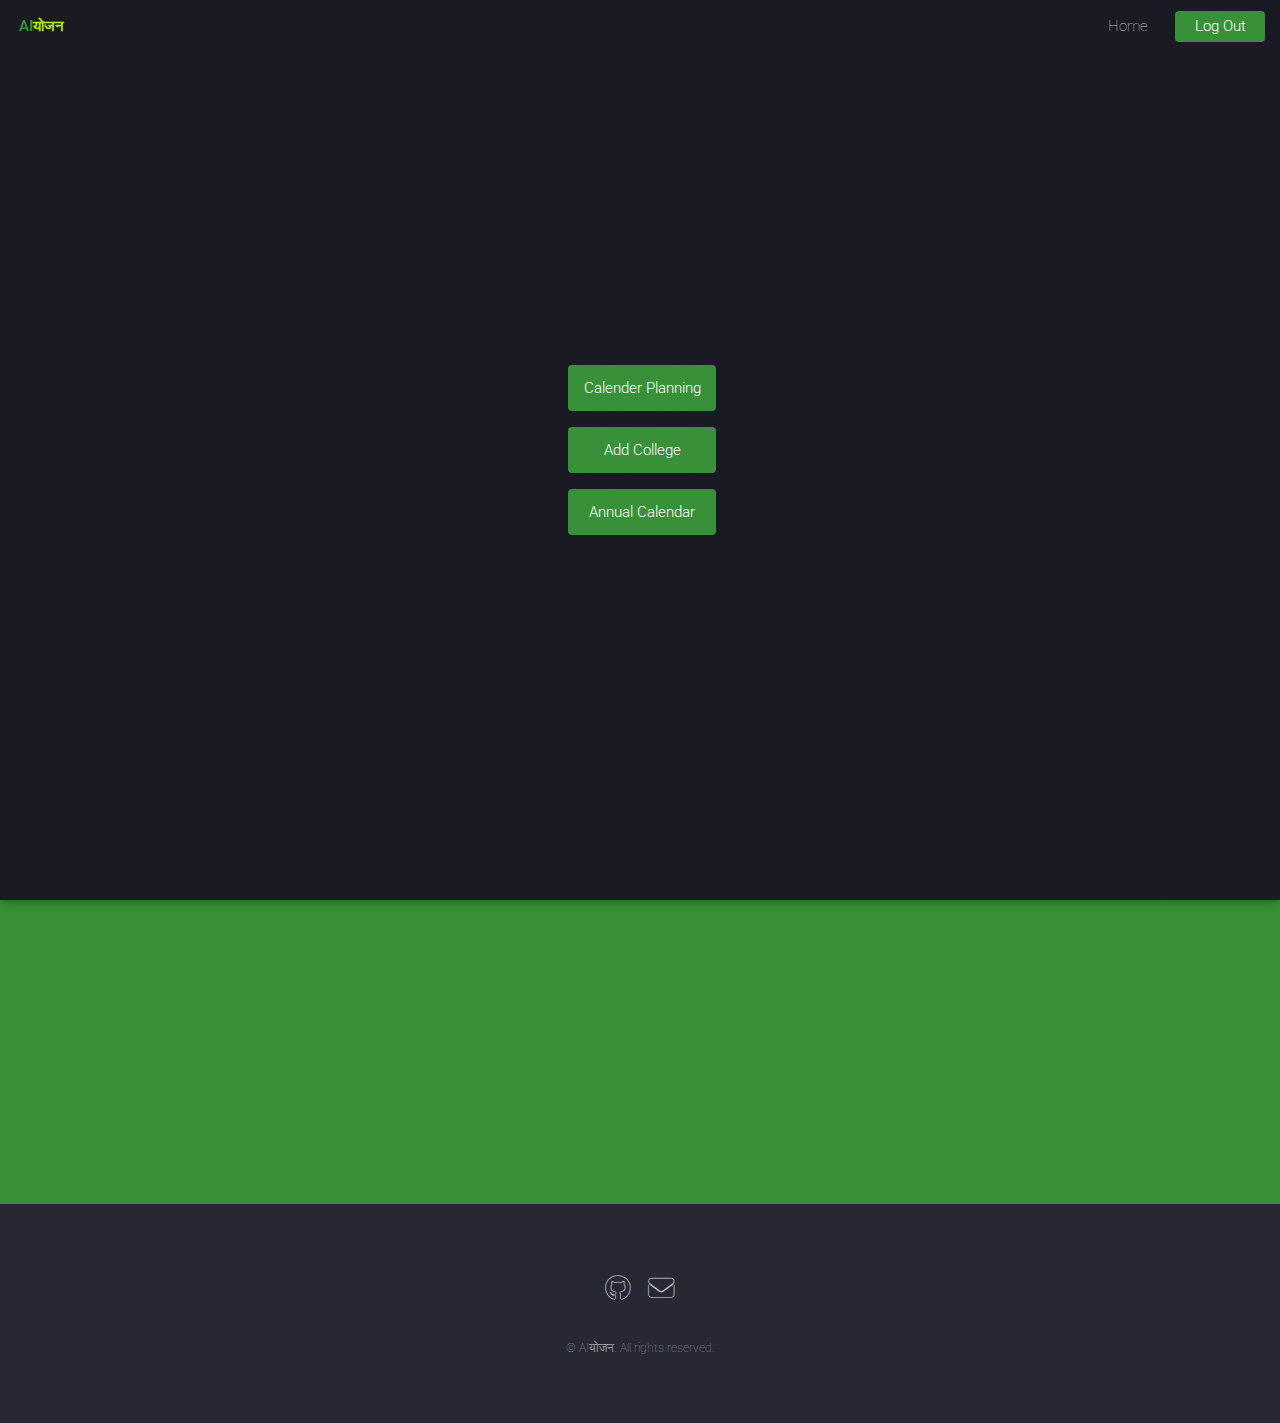
<file: templates/aicte_team/index.html>
<!DOCTYPE HTML>
<html>
	<head>
		<title>AIयोजन</title>
		<meta charset="utf-8" />
		<meta name="viewport" content="width=device-width, initial-scale=1, user-scalable=no" />
		<link rel="stylesheet" href="../../static/assets/main/css/main.css" />
		<link rel="icon" type="image/x-icon" href="../../static/images/Logo1.ico">
	</head>
	<body class="is-preload landing">
		<div id="page-wrapper">

			<!-- Header -->
				<header id="header">
					<h1 id="logo"><a href="\"><b style="color: #389138;font-weight: 600;">AI</b><b style="color: #B0E60B;font-weight: 600;">योजन</b></a></h1>
					<nav id="nav">
						<ul>
							<li><a href="\">Home</a></li>
							<li><a href="\logout" class="button primary">Log Out</a></li>
						</ul>
					</nav>
				</header>


			<!-- Banner -->
				<section id="banner">
					<div class="content">
						<div class="col-4 col-12-xsmall" style="margin-bottom: 1rem;"> <a href="\aictecalendar"><input type="submit" value="Calender Planning" class="fit primary" /></a></div>
						<div class="col-4 col-12-xsmall"><a href="\addcollege"><input type="submit" value="Add College" class="fit primary" /></a></div>
						<div class="col-4 col-12-xsmall" style="margin-top: 1rem;"><a href="#"><input type="submit" value="Annual Calendar" class="fit primary" /></a></div>
					</div>
				</section>

				
			<!-- Five -->
				<section id="five" class="wrapper style2 special fade">
					<div class="container">
						<header>
							<h2>Have Suggestions</h2>
							<p>If you have any suggestions or query you can submit your email here.Our team will get in touch with you soon.</p>
						</header>
						<form method="post" action="#" class="cta">
							<div class="row gtr-uniform gtr-50">
								<div class="col-8 col-12-xsmall"><input type="email" name="email" id="email" placeholder="Your Email Address" /></div>
								<div class="col-4 col-12-xsmall"><input type="submit" value="Submit" class="fit primary" /></div>
							</div>
						</form>
					</div>
				</section>

			<!-- Footer -->
				<footer id="footer">
					<ul class="icons">
						<!-- <li><a href="#" class="icon brands alt fa-linkedin-in"><span class="label">LinkedIn</span></a></li> -->
						<li><a href="https://github.com/shahhilag/SIH22-AIYOJAN" class="icon brands alt fa-github"><span class="label">GitHub</span></a></li>
						<li><a href="mailto:dummy@gmail.com" class="icon solid alt fa-envelope"><span class="label">Email</span></a></li>
					</ul>
					<ul class="copyright">
						<li>&copy; AIयोजन. All rights reserved.</li>
					</ul>
				</footer>
		</div>

		<!-- Scripts -->
			<script src="../../static/assets/main/js/jquery.min.js"></script>
			<script src="../../static/assets/main/js/jquery.scrolly.min.js"></script>
			<script src="../../static/assets/main/js/jquery.dropotron.min.js"></script>
			<script src="../../static/assets/main/js/jquery.scrollex.min.js"></script>
			<script src="../../static/assets/main/js/browser.min.js"></script>
			<script src="../../static/assets/main/js/breakpoints.min.js"></script>
			<script src="../../static/assets/main/js/util.js"></script>
			<script src="../../static/assets/main/js/main.js"></script>

	</body>
</html>
</file>
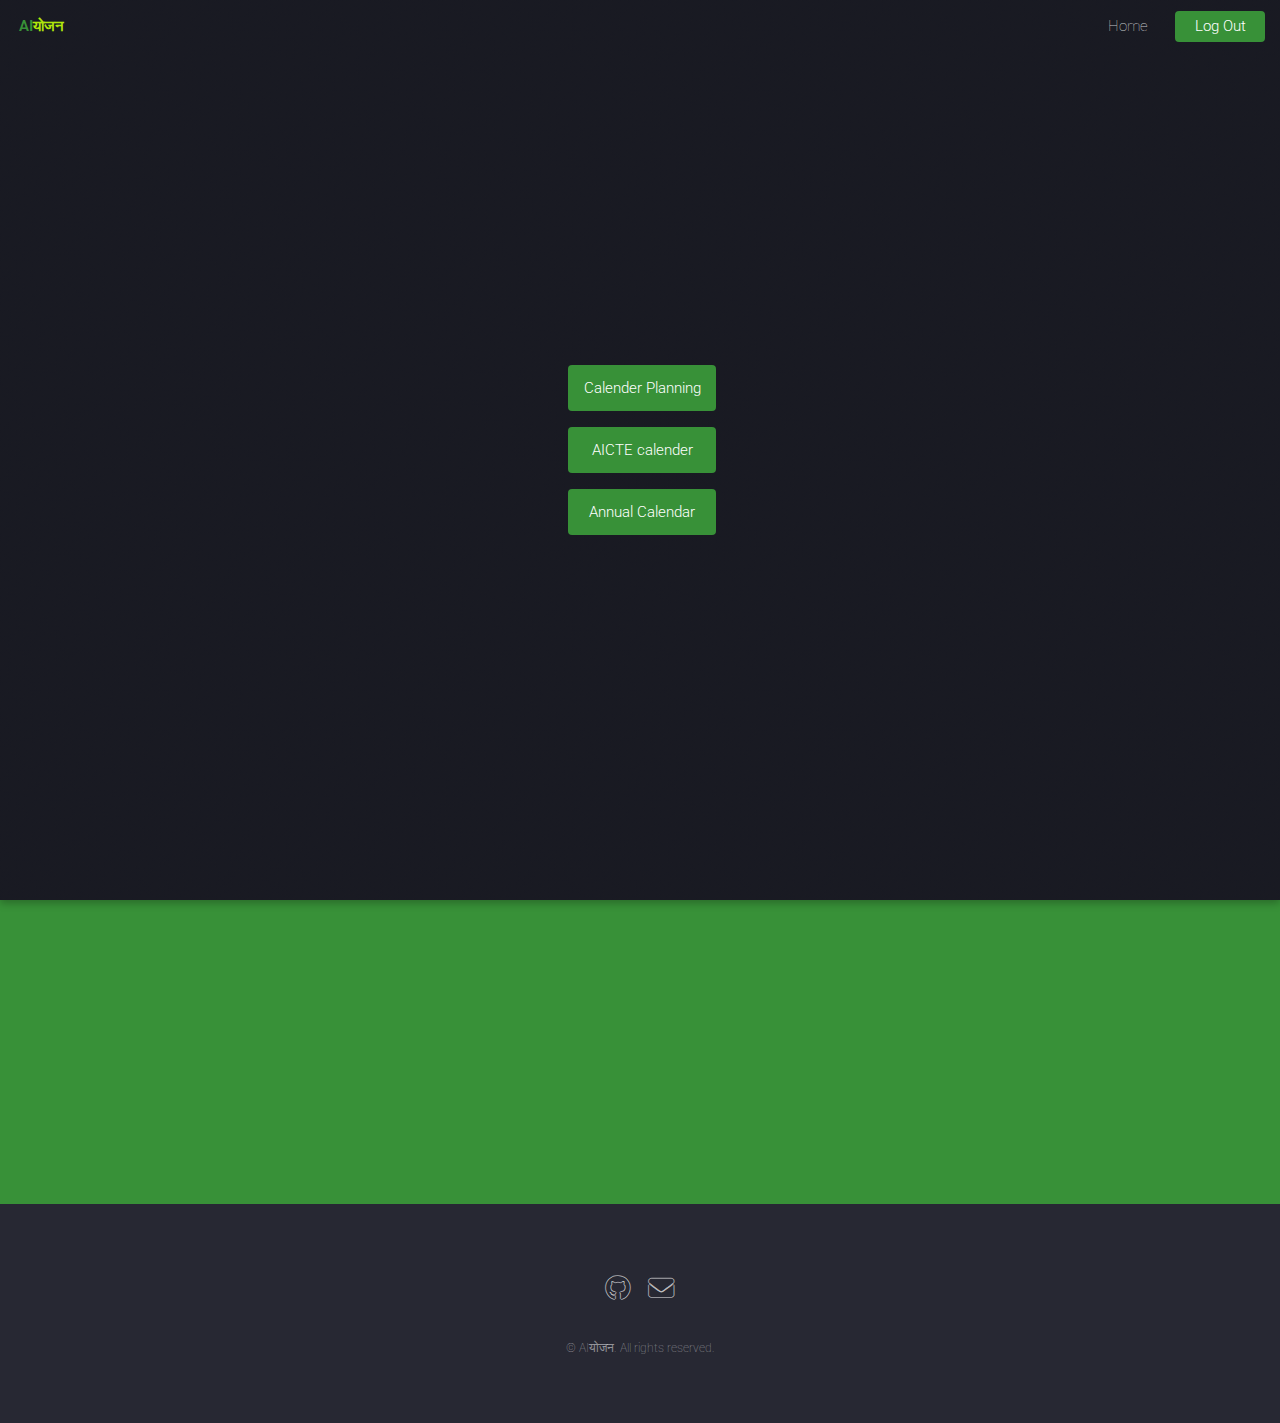
<file: templates/college/index.html>
<!DOCTYPE HTML>
<html>
	<head>
		<title>AIयोजन</title>
		<meta charset="utf-8" />
		<meta name="viewport" content="width=device-width, initial-scale=1, user-scalable=no" />
		<link rel="stylesheet" href="../../static/assets/main/css/main.css" />
		<link rel="icon" type="image/x-icon" href="../../static/images/Logo1.ico">
	</head>
	<body class="is-preload landing">
		<div id="page-wrapper">

			<!-- Header -->
				<header id="header">
					<h1 id="logo"><a href="/"><b style="color: #389138;font-weight: 600;">AI</b><b style="color: #B0E60B;font-weight: 600;">योजन</b></a></h1>
					<nav id="nav">
						<ul>
							<li><a href="/">Home</a></li>
							<li><a href="/logout" class="button primary">Log Out</a></li>
						</ul>
					</nav>
				</header>

			<!-- Banner -->
				<section id="banner">
					<div class="content">
						<div class="col-4 col-12-xsmall" style="margin-bottom: 1rem;"> <a href="/college/calendar/{{a_code}}"><input type="submit" value="Calender Planning" class="fit primary" /></a></div>
						<div class="col-4 col-12-xsmall"><a href="/collegeaicte"><input type="submit" value="AICTE calender" class="fit primary" /></a></div>
						<div class="col-4 col-12-xsmall" style="margin-top: 1rem;"><a href="#"><input type="submit" value="Annual Calendar" class="fit primary" /></a></div>
					</div>
				</section>

				
			<!-- Five -->
				<section id="five" class="wrapper style2 special fade">
					<div class="container">
						<header>
							<h2>Have Suggestions</h2>
							<p>If you have any suggestions or query you can submit your email here.Our team will get in touch with you soon.</p>
						</header>
						<form method="post" action="#" class="cta">
							<div class="row gtr-uniform gtr-50">
								<div class="col-8 col-12-xsmall"><input type="email" name="email" id="email" placeholder="Your Email Address" /></div>
								<div class="col-4 col-12-xsmall"><input type="submit" value="Submit" class="fit primary" /></div>
							</div>
						</form>
					</div>
				</section>

			<!-- Footer -->
				<footer id="footer">
					<ul class="icons">
						<!-- <li><a href="#" class="icon brands alt fa-linkedin-in"><span class="label">LinkedIn</span></a></li> -->
						<li><a href="https://github.com/shahhilag/SIH22-AIYOJAN" class="icon brands alt fa-github"><span class="label">GitHub</span></a></li>
						<li><a href="mailto:dummy@gmail.com" class="icon solid alt fa-envelope"><span class="label">Email</span></a></li>
					</ul>
					<ul class="copyright">
						<li>&copy; AIयोजन. All rights reserved.</li>
				</footer>

		</div>

		<!-- Scripts -->
			<script src="../../static/assets/main/js/jquery.min.js"></script>
			<script src="../../static/assets/main/js/jquery.scrolly.min.js"></script>
			<script src="../../static/assets/main/js/jquery.dropotron.min.js"></script>
			<script src="../../static/assets/main/js/jquery.scrollex.min.js"></script>
			<script src="../../static/assets/main/js/browser.min.js"></script>
			<script src="../../static/assets/main/js/breakpoints.min.js"></script>
			<script src="../../static/assets/main/js/util.js"></script>
			<script src="../../static/assets/main/js/main.js"></script>

	</body>
</html>
</file>
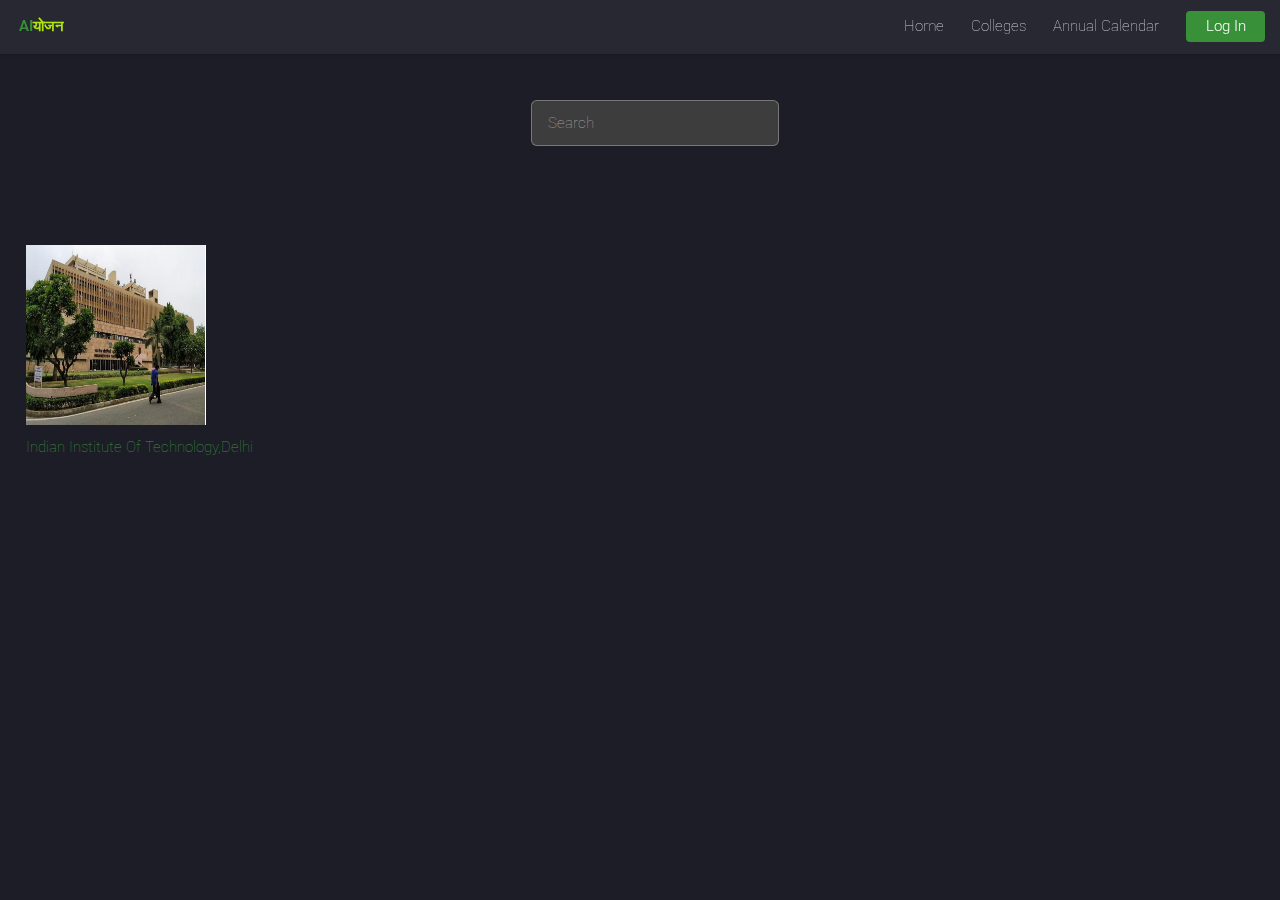
<file: templates/commonpages/college-search.html>
<!DOCTYPE html>
<html lang="en">

<head>
    <meta charset="UTF-8">
    <meta http-equiv="X-UA-Compatible" content="IE=edge">
    <meta name="viewport" content="width=device-width, initial-scale=1.0">
    <script src="https://code.jquery.com/jquery-3.5.1.min.js"
        integrity="sha256-9/aliU8dGd2tb6OSsuzixeV4y/faTqgFtohetphbbj0=" crossorigin="anonymous"></script>
    <link href="https://cdn.jsdelivr.net/npm/bootstrap@5.1.3/dist/css/bootstrap.min.css" rel="stylesheet"
        integrity="sha384-1BmE4kWBq78iYhFldvKuhfTAU6auU8tT94WrHftjDbrCEXSU1oBoqyl2QvZ6jIW3" crossorigin="anonymous">
    <script src="https://cdn.jsdelivr.net/npm/bootstrap@5.1.3/dist/js/bootstrap.bundle.min.js"
        integrity="sha384-ka7Sk0Gln4gmtz2MlQnikT1wXgYsOg+OMhuP+IlRH9sENBO0LRn5q+8nbTov4+1p"
        crossorigin="anonymous"></script>
    <link rel="stylesheet" href="../../static/assets/college-search/css/1.css">
    <link rel="stylesheet" href="../../static/assets/main/css/main.css" />
		<link rel="icon" type="image/x-icon" href="../../static/images/Logo1.ico">
    <title>AIयोजन-College Search</title>
</head>

<body>
    <!-- Header -->
    <header id="header">
        <h1 id="logo"><a href="/"><b style="color: #389138;font-weight: 600;">AI</b><b style="color: #B0E60B;font-weight: 600;">योजन</b></a></h1>
        <nav id="nav">
            <ul>
                <li><a href="/">Home</a></li>
                <li><a href="/collegelist">Colleges</a></li>
                <li><a href="#">Annual Calendar</a></li>
                <li><a href="/login" class="button primary">Log In</a></li>
            </ul>
        </nav>
    </header>

    <div class="container">
        <div class="searchbox_container">
            <div class="searchbox">
                <input style="background: #3d3d3d; box-shadow: 0 0 0 0.1em #3d3d3d inset; border: solid 1px rgba(255, 255, 255, 0.3);
                color: inherit;" type="text" name=" " placeholder="Search" class="search">
            </div>
        </div>
        <div id="image_container" class="image_container row mt-2" style="display:flex;justify-content: space-between;">
            <div class="card col-4 mt-2 college" style="width: 18rem;">
                <img height="180rem" width="180rem" src="../../static/collegeimg/Indian Institute Of Technology,Delhi.png" class="card-img-top"
                    alt="Indian Institute Of Technology,Delhi">
                <div class="card-body">
                    <a href="#">
                        <p class="card-text">Indian Institute Of Technology,Delhi</p>
                    </a>
                </div>
            </div>
<!--            <div class="card col-4 mt-2 college" style="width: 18rem;">-->
<!--                <img height="180rem" width="180rem" src="../../static/collegeimg/Dr.D.Y Patil Institute of Technology,Pimpri.jpg"-->
<!--                    class="card-img-top" alt="Dr.D.Y Patil Institute of Technology,Pimpri">-->
<!--                <div class="card-body">-->
<!--                    <a href="dashboard.html">-->
<!--                        <p class="card-text">Dr.D.Y Patil Institute of Technology,Pimpri</p>-->
<!--                    </a>-->
<!--                </div>-->
<!--            </div>-->
<!--            <div class="card col-4 mt-2 college" style="width: 18rem;">-->
<!--                <img height = "180rem" width="180rem" src="../../static/collegeimg/Indian Institute Of Technology, Bombay.jpg"-->
<!--                    class = "card-img-top" alt = "Indian Institute Of Technology, Bombay">-->
<!--                <div class="card-body">-->
<!--                    <a href="dashboard.html">-->
<!--                        <p class="card-text">Indian Institute Of Technology, Bombay</p>-->
<!--                    </a>-->
<!--                </div>-->
<!--            </div>-->
<!--            <div class="card col-4 mt-2 college" style="width: 18rem;">-->
<!--                <img height="180rem" width="180rem" src="../../static/collegeimg/National Institute of Technology,Trichy.jpg"-->
<!--                    class="card-img-top" alt="National Institute of Technology,Trichy">-->
<!--                <div class="card-body">-->
<!--                    <a href="dashboard.html">-->
<!--                        <p class="card-text">National Institute of Technology,Trichy</p>-->
<!--                    </a>-->
<!--                </div>-->
<!--            </div>-->
<!--            <div class="card col-4 mt-2 college" style="width: 18rem;">-->
<!--                <img height="180rem" width="180rem" src="../../static/collegeimg/National Institute of Technology, Warangal.jpg"-->
<!--                    class="card-img-top" alt="National Institute of Technology, Warangal">-->
<!--                <div class="card-body">-->
<!--                    <a href="#">-->
<!--                        <p class="card-text">National Institute of Technology, Warangal</p>-->
<!--                    </a>-->
<!--                </div>-->
<!--            </div>-->
<!--            <div class="card col-4 mt-2 college" style="width: 18rem;">-->
<!--                <img height="180rem" width="180rem"-->
<!--                    src="../../static/collegeimg/International Institute of Information Technology, Hyderabad.jpeg" class="card-img-top"-->
<!--                    alt="International Institute of Information Technology, Hyderabad">-->
<!--                <div class="card-body">-->
<!--                    <a href="#">-->
<!--                        <p class="card-text">International Institute of Information Technology, Hyderabad</p>-->
<!--                    </a>-->
<!--                </div>-->
<!--            </div>-->
<!--            <div class="card col-4 mt-2 college" style="width: 18rem;">-->
<!--                <img height="180rem" width="180rem"-->
<!--                    src="../../static/collegeimg/International Institute of Information Technology, Banglore.jpg" class="card-img-top"-->
<!--                    alt="International Institute of Information Technology, Bangalore">-->
<!--                <div class="card-body">-->
<!--                    <a href="#">-->
<!--                        <p class="card-text">International Institute of Information Technology, Bangalore</p>-->
<!--                    </a>-->
<!--                </div>-->
<!--            </div>-->
<!--            <div class="card col-4 mt-2 college" style="width: 18rem;">-->
<!--                <img height="180rem" width="180rem"-->
<!--                    src="../../static/collegeimg/Indian Institute Of Technology,Madras.jpg" class="card-img-top"-->
<!--                    alt="Indian Institute Of Technology,Madras">-->
<!--                <div class="card-body">-->
<!--                    <a href="#">-->
<!--                        <p class="card-text">Indian Institute Of Technology,Madras</p>-->
<!--                    </a>-->
<!--                </div>-->
<!--            </div>-->
<!--            <div class="card col-4 mt-2 college" style="width: 18rem;">-->
<!--                <img height="180rem" width="180rem"-->
<!--                    src="../../static/collegeimg/Indraprastha Institute of Information Technology Delhi.jpg" class="card-img-top"-->
<!--                    alt = "Indraprastha Institute of Information Technology Delhi" >-->
<!--                <div class="card-body">-->
<!--                    <a href="#">-->
<!--                        <p class="card-text">Indraprastha Institute of Information Technology Delhi-->
<!--                        </p>-->
<!--                    </a>-->
<!--                </div>-->
<!--            </div>-->
        </div>
    </div>

    <script src="../../static/assets/college-search/js/1.js"></script>
    <script src="../../static/assets/main/js/jquery.min.js"></script>
    <script src="../../static/assets/main/js/jquery.scrolly.min.js"></script>
    <script src="../../static/assets/main/js/jquery.dropotron.min.js"></script>
    <script src="../../static/assets/main/js/jquery.scrollex.min.js"></script>
    <script src="../../static/assets/main/js/browser.min.js"></script>
    <script src="../../static/assets/main/js/breakpoints.min.js"></script>
    <script src="../../static/assets/main/js/util.js"></script>
    <script src="../../static/assets/main/js/main.js"></script>

</body>

</html>
</file>
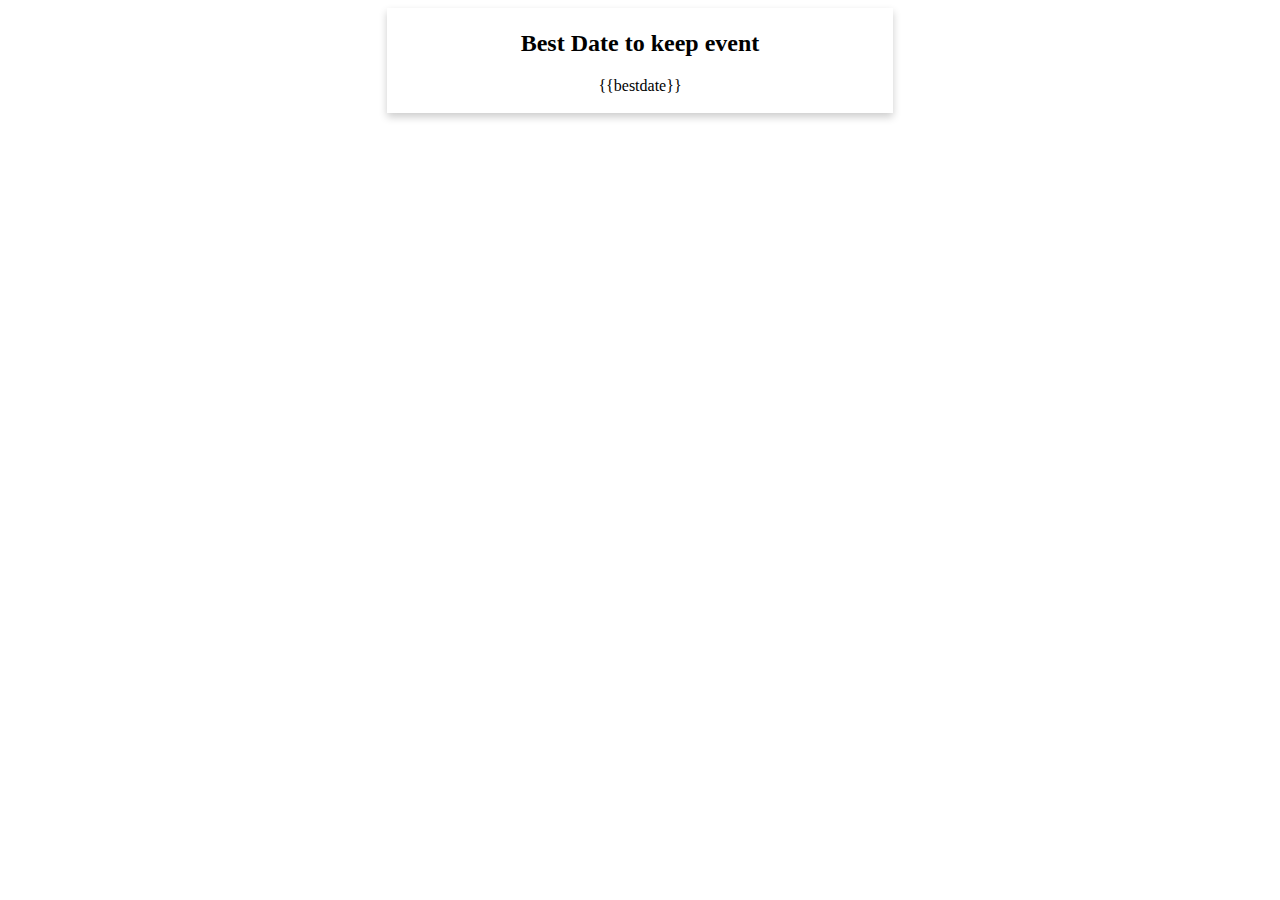
<file: templates/commonpages/displaybestdate.html>
<!DOCTYPE html>
<html lang="en">

<head>
    <meta charset="UTF-8">
    <meta http-equiv="X-UA-Compatible" content="IE=edge">
    <meta name="viewport" content="width=device-width, initial-scale=1.0">
    <link rel="icon" type="image/x-icon" href="../../static/images/Logo1.ico">
    <link rel="stylesheet" href="../../static/assets/calender/css/displaybestdate.css">
    <title>Date prediction</title>
</head>

<body>

    <div class="card">
        <div class="container">
            <h2><b>Best Date to keep event</b></h2>
            <p>{{bestdate}}</p>
        </div>
    </div>
</body>

</html>
</file>
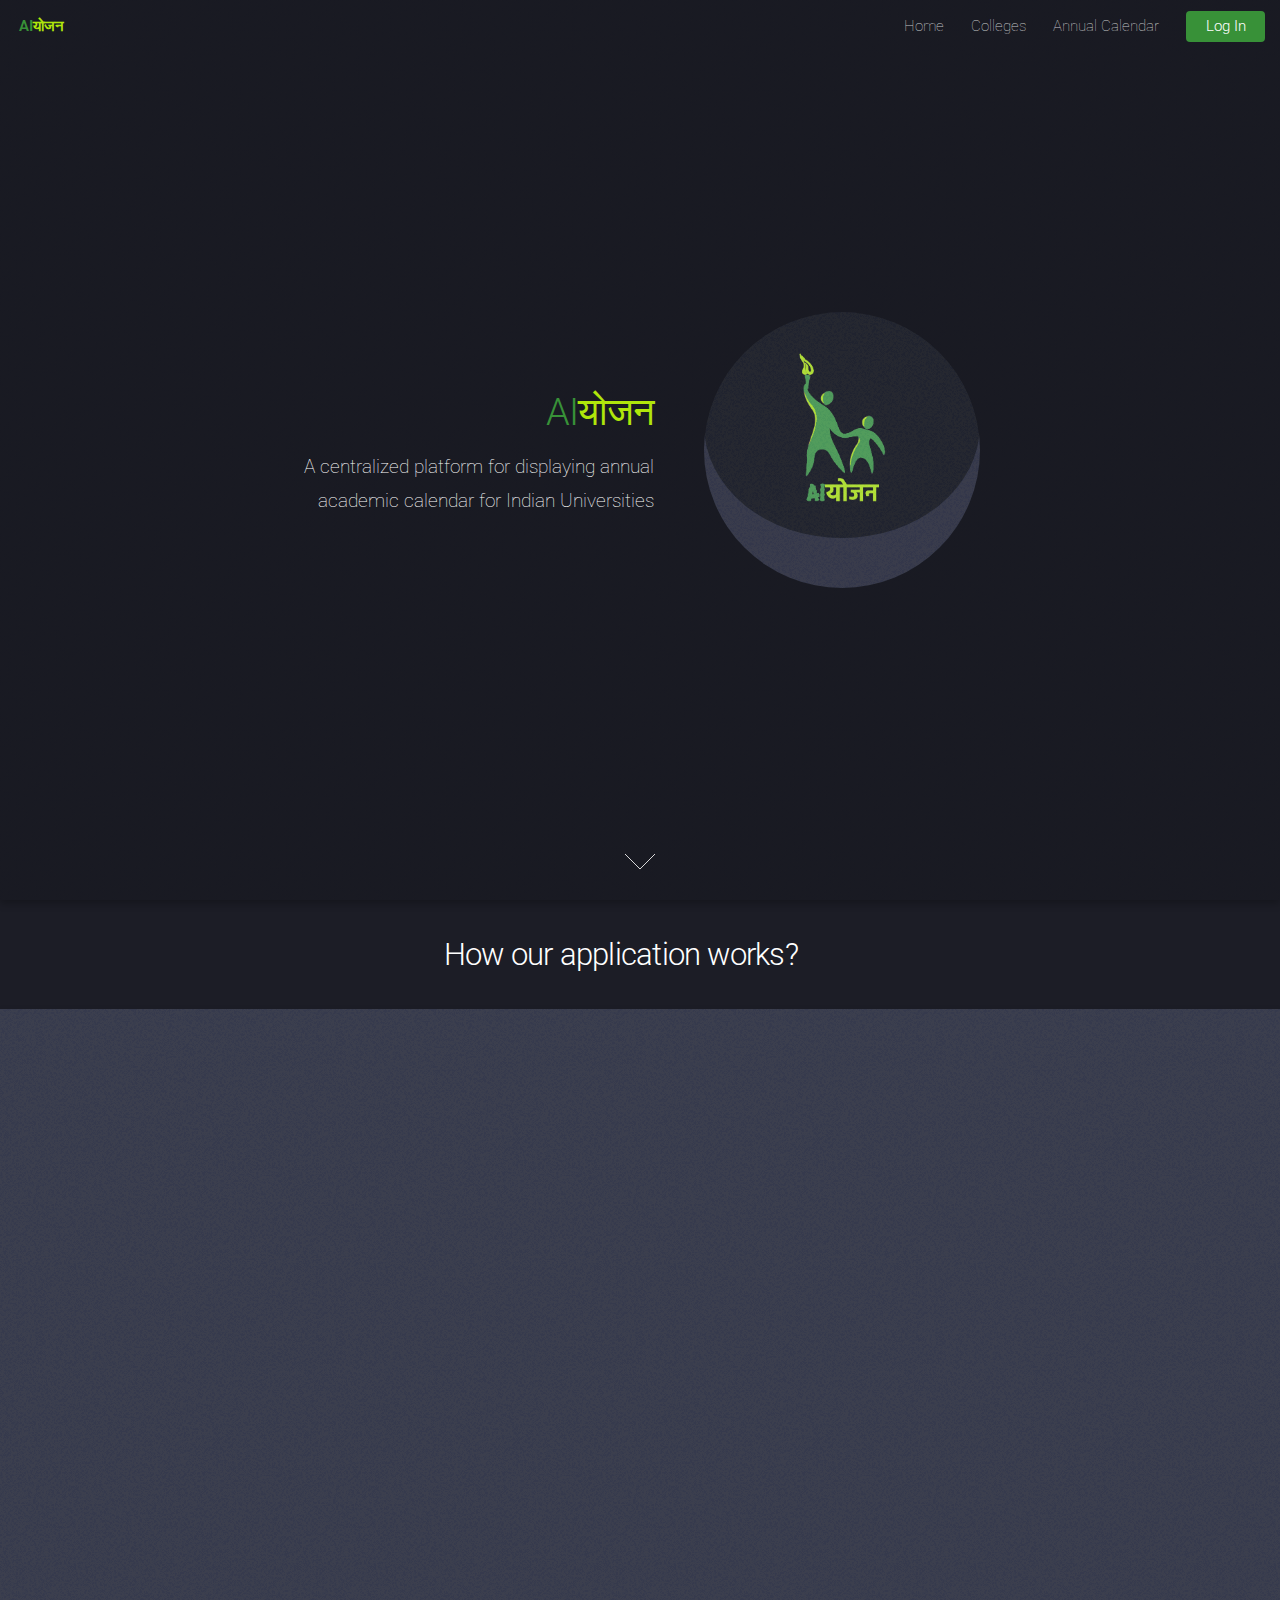
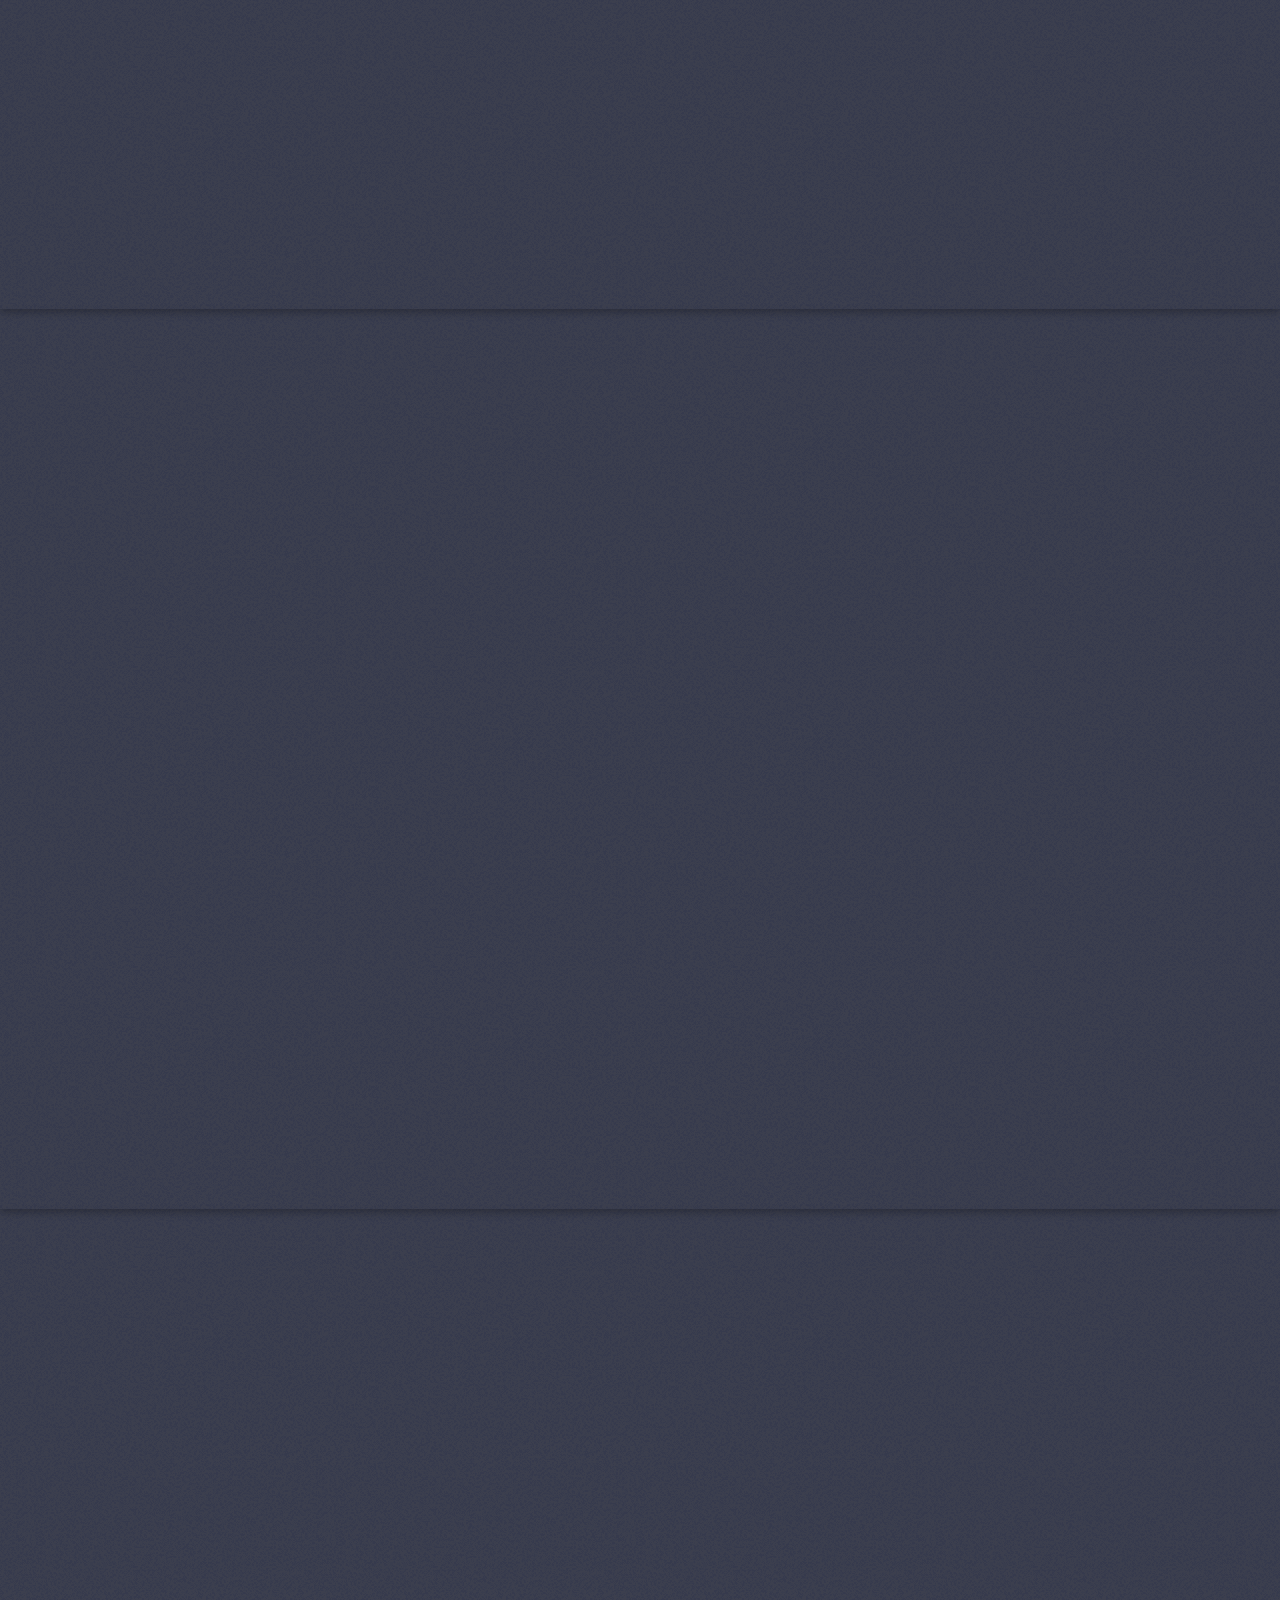
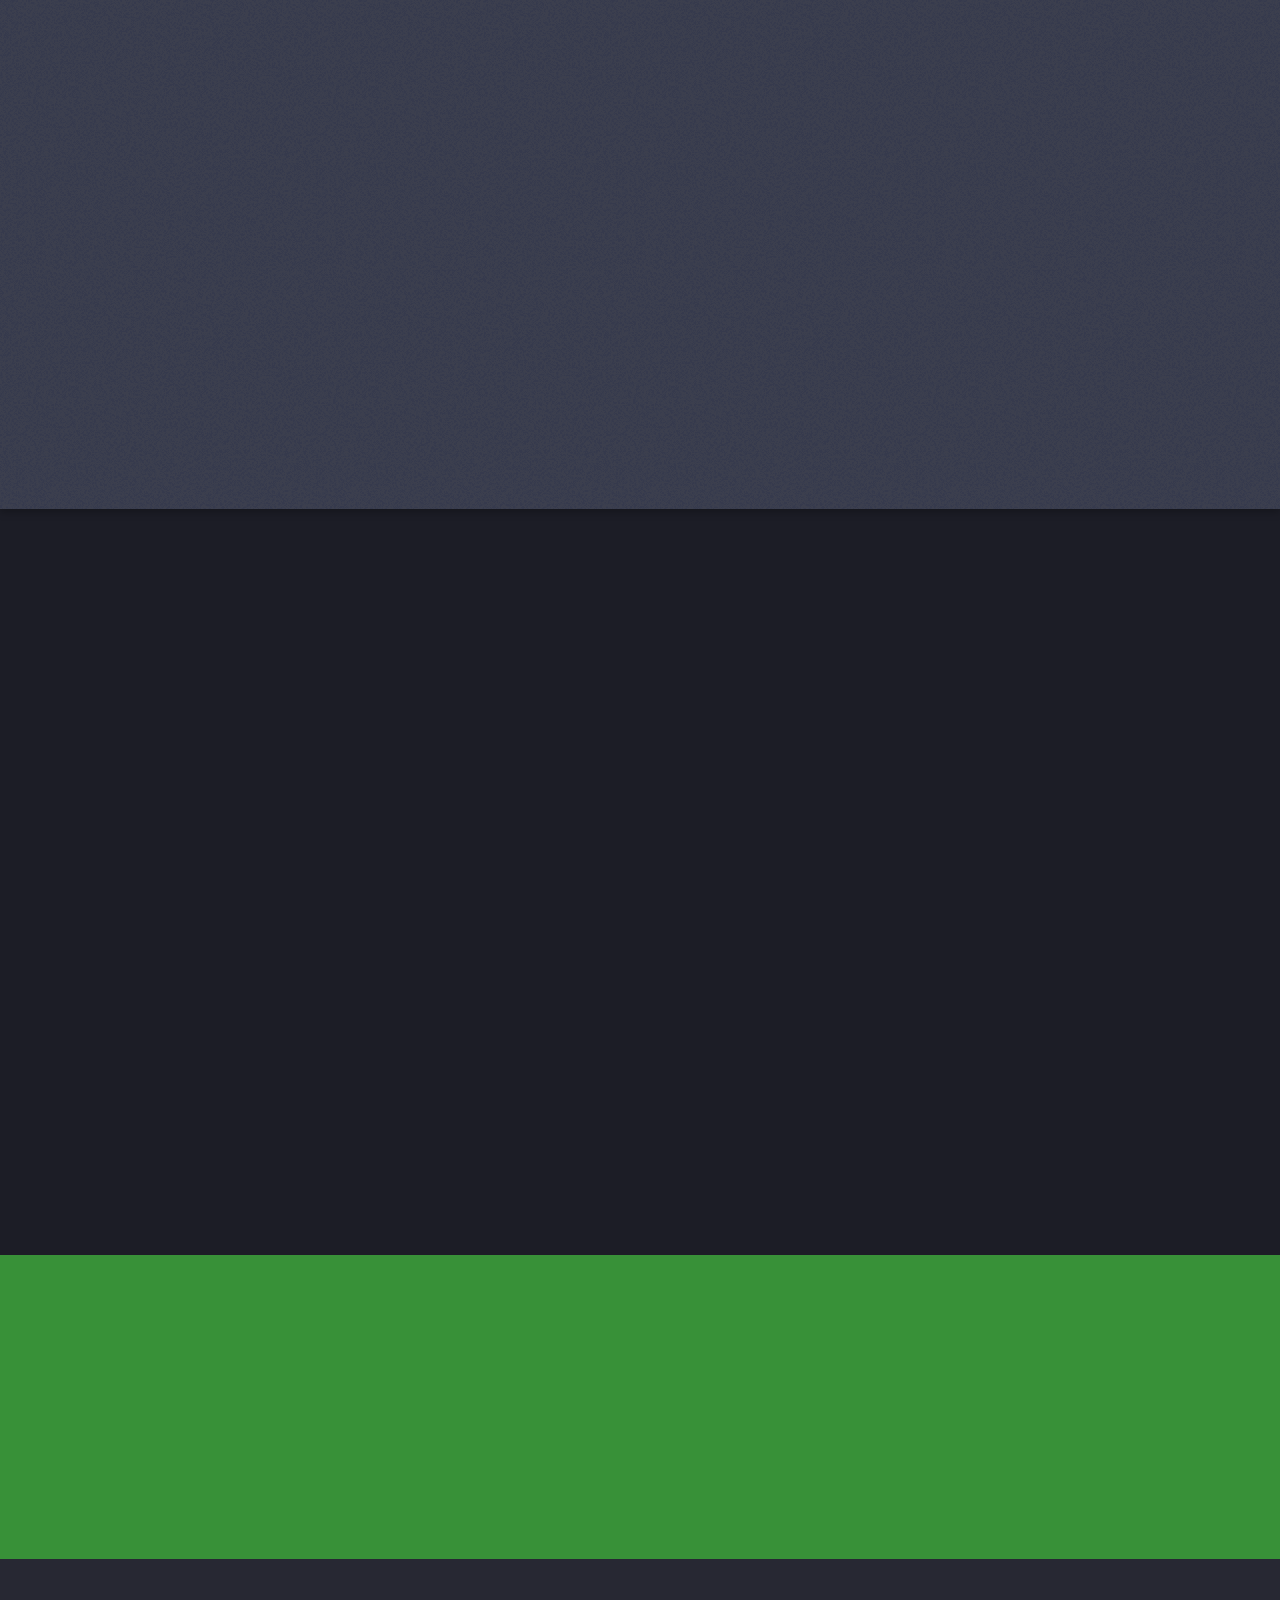
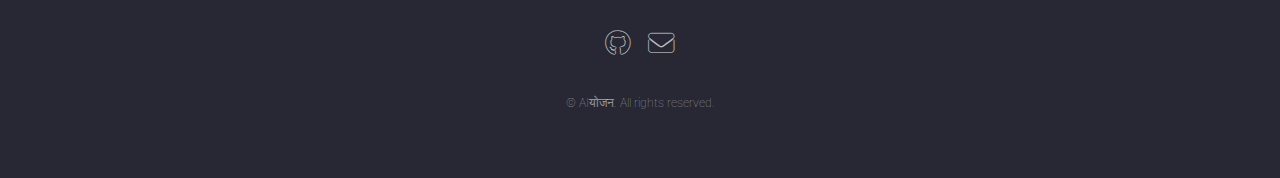
<file: templates/commonpages/homepage.html>
<!DOCTYPE HTML>
<html>
	<head>
		<title>AIयोजन</title>
		<meta charset="utf-8" />
		<meta name="viewport" content="width=device-width, initial-scale=1, user-scalable=no" />
		<link rel="stylesheet" href="../../static/assets/main/css/main.css" />
		<link rel="icon" type="image/x-icon" href="../../static/images/Logo1.ico">
	</head>
	<body class="is-preload landing">
		<div id="page-wrapper">

			<!-- Header -->
				<header id="header">
					<h1 id="logo"><a href="/"><b style="color: #389138;font-weight: 600;">AI</b><b style="color: #B0E60B;font-weight: 600;">योजन</b></a></h1>
					<nav id="nav">
						<ul>
							<li><a href="/">Home</a></li>
							<li><a href="/collegelist">Colleges</a></li>
							<li><a href="/studentcalendarall">Annual Calendar</a></li>
							<li><a href="/login" class="button primary">Log In</a></li>
						</ul>
					</nav>
				</header>

			<!-- Banner -->
				<section id="banner">
					<div class="content">
						<header>
							<h2 style="color: #389138;">AI<b style="color: #B0E60B;">योजन</b></h2>
							<p>A centralized platform for displaying annual<br />
							 academic calendar for Indian Universities</p>
						</header>
						<span class="image"><img src="../../static/images/Logo1.png" alt="" /></span>
					</div>
					<a href="#one" class="goto-next scrolly">Next</a>
				</section>

			<!-- One -->
				<section id="one" class=" style1 bottom">
					<div class="content">
						<div class="container">
							<div class="row">
								<div class="col-12" style="text-align: center;padding-top: 2rem;">
										<h2>How our application works?</h2>
								</div>
							</div>
						</div>
					</div>
					<a href="#two" class="goto-next scrolly">Next</a>
				</section>

			<!-- Two -->
				<section id="two" class="spotlight style2 right">
					<span class="image fit main"><img src="../../static/images/1.png" alt="" /></span>
					<div class="content">
						<header>
							<h2>Step 1</h2>
							<p>Open the calender and explore the university you are interested in</p>
						</header>
						<ul class="actions">
							<li><a href="\studentcalendar" class="button">Explore</a></li>
						</ul>
					</div>
					<a href="#three" class="goto-next scrolly">Next</a>
				</section>

			<!-- Three -->
				<section id="three" class="spotlight style3 left">
					<span class="image fit main bottom"><img src="../../static/collegeimg/2.jpg" alt="" /></span>
					<div class="content">
						<header>
							<h2>Step 2</h2>
							<p>Detailed analysis of college</p>
						</header>
						<ul class="actions">
							<li><a href="/login" class="button">Login to college section</a></li>
						</ul>
					</div>
					<a href="#four" class="goto-next scrolly">Next</a>
				</section>

				<section id="four" class="spotlight style2 right">
					<span class="image fit main"><img src="../../static/images/3.png" alt="" /></span>
					<div class="content">
						<header>
							<h2>Step 3</h2>
							<p>Apply to the college you are interested in</p>
						</header>
						<ul class="actions">
							<li><a href="#" class="button">Learn More</a></li>
						</ul>
					</div>
					<a href="#five" class="goto-next scrolly">Next</a>
				</section>
			<!-- Four -->
				<section id="five" class="wrapper style1 special fade-up">
					<div class="container">
						<header class="major">
							<h2>Special Features and Video Demonstration</h2>
							<p>The highlighting features of our product are</p>
						</header>
						<div class="box alt">
							<div class="row gtr-uniform">
								<section class="col-4 col-6-medium col-12-xsmall">
									<span class="icon solid alt major fa-chart-area"></span>
									<h3>Statistical data</h3>
									<p>Colleges can find their respective statistical data in their respective college section.</p>
								</section>
								<section class="col-4 col-6-medium col-12-xsmall">
									<span class="icon solid alt major fa-flask"></span>
									<h3>Efficient Algorithms and Data Security</h3>
									<p>Efficient space/time complexity and encryption to enhance the security and speed.</p>
								</section>
								<section class="col-4 col-6-medium col-12-xsmall">
									<span class="icon solid alt major fa-comment"></span>
									<h3>Simplicity</h3>
									<p>Simplicity and user experience are our core values.</p>
								</section>
								<b style="margin:0 auto">To explore the video Demonstration of the website <a href="#" style="text-decoration: none;">click here</a></b>
							</div>
						</div>
						<footer class="major">
							<ul class="actions special">
								<li><a href="#fivecontact" class="button scrolly">Contact Us</a></li>
							</ul>
						</footer>
					</div>
				</section>


				
			<!-- Five -->
				<section id="five" class="wrapper style2 special fade">
					<div class="container">
						<header>
							<h2>Have Suggestions</h2>
							<p>If you have any suggestions or query you can submit your email here.Our team will get in touch with you soon.</p>
						</header>
						<form id="fivecontact" method="post" action="#" class="cta">
							<div class="row gtr-uniform gtr-50">
								<div class="col-8 col-12-xsmall"><input type="email" name="email" id="email" placeholder="Your Email Address" /></div>
								<div class="col-4 col-12-xsmall"><input type="submit" value="Submit" class="fit primary" /></div>
							</div>
						</form>
					</div>
				</section>

			<!-- Footer -->
				<footer id="footer">
					<ul class="icons">
						<!-- <li><a href="#" class="icon brands alt fa-linkedin-in"><span class="label">LinkedIn</span></a></li> -->
						<li><a href="https://github.com/shahhilag/SIH22-AIYOJAN" class="icon brands alt fa-github"><span class="label">GitHub</span></a></li>
						<li><a href="mailto:dummy@gmail.com" class="icon solid alt fa-envelope"><span class="label">Email</span></a></li>
					</ul>
					<ul class="copyright">
						<li>&copy; AIयोजन. All rights reserved.</li>
					</ul>
				</footer>

		</div>

		<!-- Scripts -->
			<script src="../../static/assets/main/js/jquery.min.js"></script>
			<script src="../../static/assets/main/js/jquery.scrolly.min.js"></script>
			<script src="../../static/assets/main/js/jquery.dropotron.min.js"></script>
			<script src="../../static/assets/main/js/jquery.scrollex.min.js"></script>
			<script src="../../static/assets/main/js/browser.min.js"></script>
			<script src="../../static/assets/main/js/breakpoints.min.js"></script>
			<script src="../../static/assets/main/js/util.js"></script>
			<script src="../../static/assets/main/js/main.js"></script>

	</body>
</html>
</file>
<file: static/assets/college-search/css/1.css>
* {
	border: 0;
	box-sizing: border-box;
	margin: 0;
	padding: 0;
}
:root {
	font-size: calc(16px + (24 - 16)*(100vw - 320px)/(1920 - 320));
}
/*  styling scrollbars  */
::-webkit-scrollbar {
	width: 5px;
	height: 6px;
  }
  
  ::-webkit-scrollbar-track {
	box-shadow: inset 0 0 5px #a5aaad;
	border-radius: 10px;
  }
  
  ::-webkit-scrollbar-thumb {
	background: #3ea175;
	border-radius: 10px;
  }
  
  ::-webkit-scrollbar-thumb:hover {
	background: #a5aaad;
  }
  

body, button, input {
	font: 1em Hind, sans-serif;
	line-height: 1.5em;
}
body, input {
	color: #171717;
}
body, .searchbox_container {
	display: flex;
}
body {
	background: #f1f1f1;
	height: 100vh;
}
.searchbox_container input,
.search-btn, 
.search-btn:before, 
.search-btn:after {
	transition: all 0.25s ease-out;
}
.searchbox_container input,
.search-btn {
	width: 3em;
	height: 3em;
}
.searchbox_container input:invalid:not(:focus),
.search-btn {
	cursor: pointer;
}
.searchbox_container,
.searchbox_container input:focus,
.searchbox_container input:valid  {
	width: 100%;
}
.searchbox_container input:focus,
.searchbox_container input:not(:focus) + .search-btn:focus {
	outline: transparent;
}
.searchbox_container {
	margin: auto;
	padding: 6.5em;
	justify-content: center;
	max-width: 30em;
}
.searchbox_container input {
	background: transparent;
	border-radius: 1.5em;
	box-shadow: 0 0 0 0.4em #171717 inset;
	padding: 0.75em;
	-webkit-appearance: none;
	-moz-appearance: none;
	appearance: none;
}
.searchbox_container input::-webkit-search-decoration {
	-webkit-appearance: none;
}
.searchbox_container input:focus,
.searchbox_container input:valid {
	background: #fff;
	border-radius: 0.375em 0.375em 0.375em 0.375em;
	box-shadow: 0 0 0 0.1em #d9d9d9 inset;
}
.search-btn {
	background: #171717;
	border-radius: 0 0.75em 0.75em 0 / 0 1.5em 1.5em 0;
	padding: 0.75em;
	position: relative;
}
.search-btn:before, 
.search-btn:after {
	content: "";
	display: block;
	opacity: 0;
	position: absolute;
}
.search-btn:before {
	border-radius: 50%;
	box-shadow: 0 0 0 0.2em #f1f1f1 inset;
	top: 0.75em;
	left: 0.75em;
	width: 1.2em;
	height: 1.2em;
}
.search-btn:after {
	background: #f1f1f1;
	border-radius: 0 0.25em 0.25em 0;
	top: 51%;
	left: 51%;
	width: 0.75em;
	height: 0.25em;
	transform: translate(0.2em,0) rotate(45deg);
	transform-origin: 0 50%;
}
.search-btn span {
	display: inline-block;
	overflow: hidden;
	width: 1px;
	height: 1px;
}

/* Active state */
.searchbox_container input:focus + .search-btn,
.searchbox_container input:valid + .search-btn {
	background: #2762f3;
	border-radius: 0 0.375em 0.375em 0;
	transform: scale(1);
}
.searchbox_container input:focus + .search-btn:before, 
.searchbox_container input:focus + .search-btn:after,
.searchbox_container input:valid + .search-btn:before, 
.searchbox_container input:valid + .search-btn:after {
	opacity: 1;
}
.searchbox_container input:focus + .search-btn:hover,
.searchbox_container input:valid + .search-btn:hover,
.searchbox_container input:valid:not(:focus) + .search-btn:focus {
	background: #0c48db;
}
.searchbox_container input:focus + .search-btn:active,
.searchbox_container input:valid + .search-btn:active {
	transform: translateY(1px);
}

@media screen and (prefers-color-scheme: dark) {
	body, input {
		color: #f1f1f1;
	}
	body {
		background: #171717;
	}
	.searchbox_container input {
		box-shadow: 0 0 0 0.4em #f1f1f1 inset;
	}
	.searchbox_container input:focus,
	.searchbox_container input:valid {
		background: #3d3d3d;
		box-shadow: 0 0 0 0.1em #3d3d3d inset;
	}
	.search-btn {
		background: #f1f1f1;
	}
}
</file>
<file: static/assets/calender/css/displaybestdate.css>
.card {
  box-shadow: 0 4px 8px 0 rgba(0, 0, 0, 0.2);
  transition: 0.3s;
  width: 40%;
  text-align: center;
  margin: 0 auto;
}

.card:hover {
  box-shadow: 0 8px 16px 0 rgba(0, 0, 0, 0.2);
}

.container {
  padding: 2px 16px;
}
</file>
<file: static/assets/main/css/main.css>
@import url("fontawesome-all.min.css");
@import url("https://fonts.googleapis.com/css?family=Roboto:100,300,100italic,300italic");



html, body, div, span, object,iframe, 
h1, h2, h3, h4, h5, h6, p, a, address,
em, img, strong, b,
u, i, center, ol, ul, li,form, label, legend, 
article, aside,footer, header, hgroup, menu, nav, 
output,section, summary, time, audio, video {
	margin: 0;
	padding: 0;
	border: 0;
	font-size: 100%;
	font: inherit;
	vertical-align: baseline;}

footer, header, hgroup, menu, nav, section {
	display: block;}

body {
	line-height: 1;
}

ol, ul {
	list-style: none;
}

body {
	-webkit-text-size-adjust: none;
}

input::-moz-focus-inner {
	border: 0;
	padding: 0;
}

input, select, textarea {
	-moz-appearance: none;
	-webkit-appearance: none;
	-ms-appearance: none;
	appearance: none;
}

/* Basic */

	html {
		box-sizing: border-box;
	}

	*, *:before, *:after {
		box-sizing: inherit;
	}

	html, body {
		background: #1c1d26;
	}
	/*  styling scrollbars  */
::-webkit-scrollbar {
	width: 5px;
	height: 6px;
  }
  
  ::-webkit-scrollbar-track {
	box-shadow: inset 0 0 5px #a5aaad;
	border-radius: 10px;
  }
  
  ::-webkit-scrollbar-thumb {
	background: #3ea175;
	border-radius: 10px;
  }
  
  ::-webkit-scrollbar-thumb:hover {
	background: #a5aaad;
  }
  

	body.is-preload *, body.is-preload *:before, body.is-preload *:after {
		-moz-animation: none !important;
		-webkit-animation: none !important;
		-ms-animation: none !important;
		animation: none !important;
		-moz-transition: none !important;
		-webkit-transition: none !important;
		-ms-transition: none !important;
		transition: none !important;
	}

	body, input, select, textarea {
		color: rgba(255, 255, 255, 0.75);
		font-family: "Roboto", Helvetica, sans-serif;
		font-size: 15pt;
		font-weight: 100;
		line-height: 1.75em;
	}

	a {
		-moz-transition: border-color 0.2s ease-in-out, color 0.2s ease-in-out;
		-webkit-transition: border-color 0.2s ease-in-out, color 0.2s ease-in-out;
		-ms-transition: border-color 0.2s ease-in-out, color 0.2s ease-in-out;
		transition: border-color 0.2s ease-in-out, color 0.2s ease-in-out;
		color: #389138;
		text-decoration: none;
	}

		a:hover {
			color: #389138 !important;
			border-bottom-color: transparent;
		}
		.college:hover
		{
			background: url("images/overlay.png");
			border:0.1rem solid #389138;
		}

	strong, b {
		color: #ffffff;
		font-weight: 300;
	}

	em, i {
		font-style: italic;
	}

	p {
		margin: 0 0 2em 0;
	}

	h1, h2, h3, h4, h5, h6 {
		color: #ffffff;
		font-weight: 300;
		line-height: 1em;
		margin: 0 0 1em 0;
	}

		h1 a, h2 a, h3 a, h4 a, h5 a, h6 a {
			color: inherit;
			border: 0;
		}

	h2 {
		font-size: 2em;
		line-height: 1.5em;
		letter-spacing: -0.025em;
	}

	h3 {
		font-size: 1.35em;
		line-height: 1.5em;
	}

	h4 {
		font-size: 1.1em;
		line-height: 1.5em;
	}

	h5 {
		font-size: 0.9em;
		line-height: 1.5em;
	}

	h6 {
		font-size: 0.7em;
		line-height: 1.5em;
	}

	hr {
		border: 0;
		border-bottom: solid 1px rgba(255, 255, 255, 0.3);
		margin: 3em 0;
	}

		hr.major {
			margin: 4em 0;
		}

	.align-left {
		text-align: left;
	}

	.align-center {
		text-align: center;
	}

	.align-right {
		text-align: right;
	}

/* Loader */

	@-moz-keyframes spinner-show {
		0% {
			opacity: 0;
		}

		100% {
			opacity: 1;
		}
	}

	@-webkit-keyframes spinner-show {
		0% {
			opacity: 0;
		}

		100% {
			opacity: 1;
		}
	}

	@-ms-keyframes spinner-show {
		0% {
			opacity: 0;
		}

		100% {
			opacity: 1;
		}
	}

	@keyframes spinner-show {
		0% {
			opacity: 0;
		}

		100% {
			opacity: 1;
		}
	}

	@-moz-keyframes spinner-hide {
		0% {
			color: rgba(255, 255, 255, 0.15);
			z-index: 100001;
			-moz-transform: scale(1) rotate(0deg);
			-webkit-transform: scale(1) rotate(0deg);
			-ms-transform: scale(1) rotate(0deg);
			transform: scale(1) rotate(0deg);
		}

		99% {
			color: #1c1d26;
			z-index: 100001;
			-moz-transform: scale(0.5) rotate(360deg);
			-webkit-transform: scale(0.5) rotate(360deg);
			-ms-transform: scale(0.5) rotate(360deg);
			transform: scale(0.5) rotate(360deg);
		}

		100% {
			color: #1c1d26;
			z-index: -1;
			-moz-transform: scale(0.5) rotate(360deg);
			-webkit-transform: scale(0.5) rotate(360deg);
			-ms-transform: scale(0.5) rotate(360deg);
			transform: scale(0.5) rotate(360deg);
		}
	}

	@-webkit-keyframes spinner-hide {
		0% {
			color: rgba(255, 255, 255, 0.15);
			z-index: 100001;
			-moz-transform: scale(1) rotate(0deg);
			-webkit-transform: scale(1) rotate(0deg);
			-ms-transform: scale(1) rotate(0deg);
			transform: scale(1) rotate(0deg);
		}

		99% {
			color: #1c1d26;
			z-index: 100001;
			-moz-transform: scale(0.5) rotate(360deg);
			-webkit-transform: scale(0.5) rotate(360deg);
			-ms-transform: scale(0.5) rotate(360deg);
			transform: scale(0.5) rotate(360deg);
		}

		100% {
			color: #1c1d26;
			z-index: -1;
			-moz-transform: scale(0.5) rotate(360deg);
			-webkit-transform: scale(0.5) rotate(360deg);
			-ms-transform: scale(0.5) rotate(360deg);
			transform: scale(0.5) rotate(360deg);
		}
	}

	@-ms-keyframes spinner-hide {
		0% {
			color: rgba(255, 255, 255, 0.15);
			z-index: 100001;
			-moz-transform: scale(1) rotate(0deg);
			-webkit-transform: scale(1) rotate(0deg);
			-ms-transform: scale(1) rotate(0deg);
			transform: scale(1) rotate(0deg);
		}

		99% {
			color: #1c1d26;
			z-index: 100001;
			-moz-transform: scale(0.5) rotate(360deg);
			-webkit-transform: scale(0.5) rotate(360deg);
			-ms-transform: scale(0.5) rotate(360deg);
			transform: scale(0.5) rotate(360deg);
		}

		100% {
			color: #1c1d26;
			z-index: -1;
			-moz-transform: scale(0.5) rotate(360deg);
			-webkit-transform: scale(0.5) rotate(360deg);
			-ms-transform: scale(0.5) rotate(360deg);
			transform: scale(0.5) rotate(360deg);
		}
	}

	@keyframes spinner-hide {
		0% {
			color: rgba(255, 255, 255, 0.15);
			z-index: 100001;
			-moz-transform: scale(1) rotate(0deg);
			-webkit-transform: scale(1) rotate(0deg);
			-ms-transform: scale(1) rotate(0deg);
			transform: scale(1) rotate(0deg);
		}

		99% {
			color: #1c1d26;
			z-index: 100001;
			-moz-transform: scale(0.5) rotate(360deg);
			-webkit-transform: scale(0.5) rotate(360deg);
			-ms-transform: scale(0.5) rotate(360deg);
			transform: scale(0.5) rotate(360deg);
		}

		100% {
			color: #1c1d26;
			z-index: -1;
			-moz-transform: scale(0.5) rotate(360deg);
			-webkit-transform: scale(0.5) rotate(360deg);
			-ms-transform: scale(0.5) rotate(360deg);
			transform: scale(0.5) rotate(360deg);
		}
	}

	@-moz-keyframes spinner-rotate {
		0% {
			-moz-transform: scale(1) rotate(0deg);
			-webkit-transform: scale(1) rotate(0deg);
			-ms-transform: scale(1) rotate(0deg);
			transform: scale(1) rotate(0deg);
		}

		100% {
			-moz-transform: scale(1) rotate(360deg);
			-webkit-transform: scale(1) rotate(360deg);
			-ms-transform: scale(1) rotate(360deg);
			transform: scale(1) rotate(360deg);
		}
	}

	@-webkit-keyframes spinner-rotate {
		0% {
			-moz-transform: scale(1) rotate(0deg);
			-webkit-transform: scale(1) rotate(0deg);
			-ms-transform: scale(1) rotate(0deg);
			transform: scale(1) rotate(0deg);
		}

		100% {
			-moz-transform: scale(1) rotate(360deg);
			-webkit-transform: scale(1) rotate(360deg);
			-ms-transform: scale(1) rotate(360deg);
			transform: scale(1) rotate(360deg);
		}
	}

	@-ms-keyframes spinner-rotate {
		0% {
			-moz-transform: scale(1) rotate(0deg);
			-webkit-transform: scale(1) rotate(0deg);
			-ms-transform: scale(1) rotate(0deg);
			transform: scale(1) rotate(0deg);
		}

		100% {
			-moz-transform: scale(1) rotate(360deg);
			-webkit-transform: scale(1) rotate(360deg);
			-ms-transform: scale(1) rotate(360deg);
			transform: scale(1) rotate(360deg);
		}
	}

	@keyframes spinner-rotate {
		0% {
			-moz-transform: scale(1) rotate(0deg);
			-webkit-transform: scale(1) rotate(0deg);
			-ms-transform: scale(1) rotate(0deg);
			transform: scale(1) rotate(0deg);
		}

		100% {
			-moz-transform: scale(1) rotate(360deg);
			-webkit-transform: scale(1) rotate(360deg);
			-ms-transform: scale(1) rotate(360deg);
			transform: scale(1) rotate(360deg);
		}
	}
	.yellow
	{
		color: #f1ee09;
	}

	@-moz-keyframes overlay-hide {
		0% {
			opacity: 1;
			z-index: 100000;
		}

		15% {
			opacity: 1;
			z-index: 100000;
		}

		99% {
			opacity: 0;
			z-index: 100000;
		}

		100% {
			opacity: 0;
			z-index: -1;
		}
	}

	@-webkit-keyframes overlay-hide {
		0% {
			opacity: 1;
			z-index: 100000;
		}

		15% {
			opacity: 1;
			z-index: 100000;
		}

		99% {
			opacity: 0;
			z-index: 100000;
		}

		100% {
			opacity: 0;
			z-index: -1;
		}
	}

	@-ms-keyframes overlay-hide {
		0% {
			opacity: 1;
			z-index: 100000;
		}

		15% {
			opacity: 1;
			z-index: 100000;
		}

		99% {
			opacity: 0;
			z-index: 100000;
		}

		100% {
			opacity: 0;
			z-index: -1;
		}
	}

	@keyframes overlay-hide {
		0% {
			opacity: 1;
			z-index: 100000;
		}

		15% {
			opacity: 1;
			z-index: 100000;
		}

		99% {
			opacity: 0;
			z-index: 100000;
		}

		100% {
			opacity: 0;
			z-index: -1;
		}
	}

	body.landing {
		text-decoration: none;
	}

		body.landing:before {
			-moz-osx-font-smoothing: grayscale;
			-webkit-font-smoothing: antialiased;
			display: inline-block;
			font-style: normal;
			font-variant: normal;
			text-rendering: auto;
			line-height: 1;
			text-transform: none !important;
			font-family: 'Font Awesome 5 Free';
			font-weight: 900;
		}

		body.landing:before {
			-moz-animation: spinner-show 1.5s 1 0.25s ease forwards, spinner-hide 0.25s ease-in-out forwards !important;
			-webkit-animation: spinner-show 1.5s 1 0.25s ease forwards, spinner-hide 0.25s ease-in-out forwards !important;
			-ms-animation: spinner-show 1.5s 1 0.25s ease forwards, spinner-hide 0.25s ease-in-out forwards !important;
			animation: spinner-show 1.5s 1 0.25s ease forwards, spinner-hide 0.25s ease-in-out forwards !important;
			-moz-transform-origin: 50% 50%;
			-webkit-transform-origin: 50% 50%;
			-ms-transform-origin: 50% 50%;
			transform-origin: 50% 50%;
			color: rgba(255, 255, 255, 0.15);
			content: '\f1ce';
			cursor: default;
			display: block;
			font-size: 2em;
			height: 2em;
			left: 50%;
			line-height: 2em;
			margin: -1em 0 0 -1em;
			opacity: 0;
			position: fixed;
			text-align: center;
			top: 50%;
			width: 2em;
			z-index: -1;
		}

		body.landing:after {
			-moz-animation: overlay-hide 1.5s ease-in forwards !important;
			-webkit-animation: overlay-hide 1.5s ease-in forwards !important;
			-ms-animation: overlay-hide 1.5s ease-in forwards !important;
			animation: overlay-hide 1.5s ease-in forwards !important;
			background: #1c1d26;
			content: '';
			display: block;
			height: 100%;
			left: 0;
			opacity: 0;
			position: fixed;
			top: 0;
			width: 100%;
			z-index: -1;
		}

		body.landing.is-preload:before {
			-moz-animation: spinner-show 1.5s 1 0.25s ease forwards, spinner-rotate 0.75s infinite linear !important;
			-webkit-animation: spinner-show 1.5s 1 0.25s ease forwards, spinner-rotate 0.75s infinite linear !important;
			-ms-animation: spinner-show 1.5s 1 0.25s ease forwards, spinner-rotate 0.75s infinite linear !important;
			animation: spinner-show 1.5s 1 0.25s ease forwards, spinner-rotate 0.75s infinite linear !important;
			z-index: 100001;
		}

		body.landing.is-preload:after {
			-moz-animation: none !important;
			-webkit-animation: none !important;
			-ms-animation: none !important;
			animation: none !important;
			opacity: 1;
			z-index: 100000;
		}

	@media (-webkit-min-device-pixel-ratio: 2) {

		body.landing:before {
			line-height: 2.025em;
		}

	}

/* Container */

	.container {
		margin: 0 auto;
		max-width: calc(100% - 4em);
		width: 70em;
	}

		.container.xsmall {
			width: 17.5em;
		}

		.container.small {
			width: 35em;
		}

		.container.medium {
			width: 52.5em;
		}

		.container.large {
			width: 87.5em;
		}

		.container.xlarge {
			width: 105em;
		}

		.container.max {
			width: 100%;
		}

		@media screen and (max-width: 1280px) {

			.container {
				width: 90%;
				max-width: 100%;
			}

		}

		@media screen and (max-width: 980px) {

			.container {
				width: 100% !important;
			}

		}

/* Row */

	.row {
		display: flex;
		flex-wrap: wrap;
		box-sizing: border-box;
		align-items: stretch;
	}

		.row > * {
			box-sizing: border-box;
		}

		.row.gtr-uniform > * > :last-child {
			margin-bottom: 0;
		}

		.row.aln-left {
			justify-content: flex-start;
		}

		.row.aln-center {
			justify-content: center;
		}

		.row.aln-right {
			justify-content: flex-end;
		}

		.row.aln-top {
			align-items: flex-start;
		}

		.row.aln-middle {
			align-items: center;
		}

		.row.aln-bottom {
			align-items: flex-end;
		}

		.row > .imp {
			order: -1;
		}

		.row > .col-1 {
			width: 8.33333%;
		}

		.row > .off-1 {
			margin-left: 8.33333%;
		}

		.row > .col-2 {
			width: 16.66667%;
		}

		.row > .off-2 {
			margin-left: 16.66667%;
		}

		.row > .col-3 {
			width: 25%;
		}

		.row > .off-3 {
			margin-left: 25%;
		}

		.row > .col-4 {
			width: 33.33333%;
		}

		.row > .off-4 {
			margin-left: 33.33333%;
		}

		.row > .col-5 {
			width: 41.66667%;
		}

		.row > .off-5 {
			margin-left: 41.66667%;
		}

		.row > .col-6 {
			width: 50%;
		}

		.row > .off-6 {
			margin-left: 50%;
		}

		.row > .col-7 {
			width: 58.33333%;
		}

		.row > .off-7 {
			margin-left: 58.33333%;
		}

		.row > .col-8 {
			width: 66.66667%;
		}

		.row > .off-8 {
			margin-left: 66.66667%;
		}

		.row > .col-9 {
			width: 75%;
		}

		.row > .off-9 {
			margin-left: 75%;
		}

		.row > .col-10 {
			width: 83.33333%;
		}

		.row > .off-10 {
			margin-left: 83.33333%;
		}

		.row > .col-11 {
			width: 91.66667%;
		}

		.row > .off-11 {
			margin-left: 91.66667%;
		}

		.row > .col-12 {
			width: 100%;
		}

		.row > .off-12 {
			margin-left: 100%;
		}

		.row.gtr-0 {
			margin-top: 0;
			margin-left: 0em;
		}

			.row.gtr-0 > * {
				padding: 0 0 0 0em;
			}

			.row.gtr-0.gtr-uniform {
				margin-top: 0em;
			}

				.row.gtr-0.gtr-uniform > * {
					padding-top: 0em;
				}

		.row.gtr-25 {
			margin-top: 0;
			margin-left: -0.625em;
		}

			.row.gtr-25 > * {
				padding: 0 0 0 0.625em;
			}

			.row.gtr-25.gtr-uniform {
				margin-top: -0.625em;
			}

				.row.gtr-25.gtr-uniform > * {
					padding-top: 0.625em;
				}

		.row.gtr-50 {
			margin-top: 0;
			margin-left: -1.25em;
		}

			.row.gtr-50 > * {
				padding: 0 0 0 1.25em;
			}

			.row.gtr-50.gtr-uniform {
				margin-top: -1.25em;
			}

				.row.gtr-50.gtr-uniform > * {
					padding-top: 1.25em;
				}

		.row {
			margin-top: 0;
			margin-left: -2.5em;
		}

			.row > * {
				padding: 0 0 0 0em;
			}

			.row.gtr-uniform {
				margin-top: -2.5em;
			}

				.row.gtr-uniform > * {
					padding-top: 2.5em;
				}

		.row.gtr-150 {
			margin-top: 0;
			margin-left: -3.75em;
		}

			.row.gtr-150 > * {
				padding: 0 0 0 3.75em;
			}

			.row.gtr-150.gtr-uniform {
				margin-top: -3.75em;
			}

				.row.gtr-150.gtr-uniform > * {
					padding-top: 3.75em;
				}

		.row.gtr-200 {
			margin-top: 0;
			margin-left: -5em;
		}

			.row.gtr-200 > * {
				padding: 0 0 0 5em;
			}

			.row.gtr-200.gtr-uniform {
				margin-top: -5em;
			}

				.row.gtr-200.gtr-uniform > * {
					padding-top: 5em;
				}

		@media screen and (max-width: 1680px) {

			.row {
				display: flex;
				flex-wrap: wrap;
				box-sizing: border-box;
				align-items: stretch;
			}

				.row > * {
					box-sizing: border-box;
				}

				.row.gtr-uniform > * > :last-child {
					margin-bottom: 0;
				}

				.row.aln-left {
					justify-content: flex-start;
				}

				.row.aln-center {
					justify-content: center;
				}

				.row.aln-right {
					justify-content: flex-end;
				}

				.row.aln-top {
					align-items: flex-start;
				}

				.row.aln-middle {
					align-items: center;
				}

				.row.aln-bottom {
					align-items: flex-end;
				}

				.row > .imp-xlarge {
					order: -1;
				}

				.row > .col-1-xlarge {
					width: 8.33333%;
				}

				.row > .off-1-xlarge {
					margin-left: 8.33333%;
				}

				.row > .col-2-xlarge {
					width: 16.66667%;
				}

				.row > .off-2-xlarge {
					margin-left: 16.66667%;
				}

				.row > .col-3-xlarge {
					width: 25%;
				}

				.row > .off-3-xlarge {
					margin-left: 25%;
				}

				.row > .col-4-xlarge {
					width: 33.33333%;
				}

				.row > .off-4-xlarge {
					margin-left: 33.33333%;
				}

				.row > .col-5-xlarge {
					width: 41.66667%;
				}

				.row > .off-5-xlarge {
					margin-left: 41.66667%;
				}

				.row > .col-6-xlarge {
					width: 50%;
				}

				.row > .off-6-xlarge {
					margin-left: 50%;
				}

				.row > .col-7-xlarge {
					width: 58.33333%;
				}

				.row > .off-7-xlarge {
					margin-left: 58.33333%;
				}

				.row > .col-8-xlarge {
					width: 66.66667%;
				}

				.row > .off-8-xlarge {
					margin-left: 66.66667%;
				}

				.row > .col-9-xlarge {
					width: 75%;
				}

				.row > .off-9-xlarge {
					margin-left: 75%;
				}

				.row > .col-10-xlarge {
					width: 83.33333%;
				}

				.row > .off-10-xlarge {
					margin-left: 83.33333%;
				}

				.row > .col-11-xlarge {
					width: 91.66667%;
				}

				.row > .off-11-xlarge {
					margin-left: 91.66667%;
				}

				.row > .col-12-xlarge {
					width: 100%;
				}

				.row > .off-12-xlarge {
					margin-left: 100%;
				}

				.row.gtr-0 {
					margin-top: 0;
					margin-left: 0em;
				}

					.row.gtr-0 > * {
						padding: 0 0 0 0em;
					}

					.row.gtr-0.gtr-uniform {
						margin-top: 0em;
					}

						.row.gtr-0.gtr-uniform > * {
							padding-top: 0em;
						}

				.row.gtr-25 {
					margin-top: 0;
					margin-left: -0.625em;
				}

					.row.gtr-25 > * {
						padding: 0 0 0 0.625em;
					}

					.row.gtr-25.gtr-uniform {
						margin-top: -0.625em;
					}

						.row.gtr-25.gtr-uniform > * {
							padding-top: 0.625em;
						}

				.row.gtr-50 {
					margin-top: 0;
					margin-left: -1.25em;
				}

					.row.gtr-50 > * {
						padding: 0 0 0 1.25em;
					}

					.row.gtr-50.gtr-uniform {
						margin-top: -1.25em;
					}

						.row.gtr-50.gtr-uniform > * {
							padding-top: 1.25em;
						}

				.row {
					margin-top: 0;
					margin-left: -2.5em;
				}

					.row > * {
						padding: 0 0 0 0em;
					}

					.row.gtr-uniform {
						margin-top: -2.5em;
					}

						.row.gtr-uniform > * {
							padding-top: 2.5em;
						}

				.row.gtr-150 {
					margin-top: 0;
					margin-left: -3.75em;
				}

					.row.gtr-150 > * {
						padding: 0 0 0 3.75em;
					}

					.row.gtr-150.gtr-uniform {
						margin-top: -3.75em;
					}

						.row.gtr-150.gtr-uniform > * {
							padding-top: 3.75em;
						}

				.row.gtr-200 {
					margin-top: 0;
					margin-left: -5em;
				}

					.row.gtr-200 > * {
						padding: 0 0 0 5em;
					}

					.row.gtr-200.gtr-uniform {
						margin-top: -5em;
					}

						.row.gtr-200.gtr-uniform > * {
							padding-top: 5em;
						}

		}

		@media screen and (max-width: 1280px) {

			.row {
				display: flex;
				flex-wrap: wrap;
				box-sizing: border-box;
				align-items: stretch;
			}

				.row > * {
					box-sizing: border-box;
				}

				.row.gtr-uniform > * > :last-child {
					margin-bottom: 0;
				}

				.row.aln-left {
					justify-content: flex-start;
				}

				.row.aln-center {
					justify-content: center;
				}

				.row.aln-right {
					justify-content: flex-end;
				}

				.row.aln-top {
					align-items: flex-start;
				}

				.row.aln-middle {
					align-items: center;
				}

				.row.aln-bottom {
					align-items: flex-end;
				}

				.row > .imp-large {
					order: -1;
				}

				.row > .col-1-large {
					width: 8.33333%;
				}

				.row > .off-1-large {
					margin-left: 8.33333%;
				}

				.row > .col-2-large {
					width: 16.66667%;
				}

				.row > .off-2-large {
					margin-left: 16.66667%;
				}

				.row > .col-3-large {
					width: 25%;
				}

				.row > .off-3-large {
					margin-left: 25%;
				}

				.row > .col-4-large {
					width: 33.33333%;
				}

				.row > .off-4-large {
					margin-left: 33.33333%;
				}

				.row > .col-5-large {
					width: 41.66667%;
				}

				.row > .off-5-large {
					margin-left: 41.66667%;
				}

				.row > .col-6-large {
					width: 50%;
				}

				.row > .off-6-large {
					margin-left: 50%;
				}

				.row > .col-7-large {
					width: 58.33333%;
				}

				.row > .off-7-large {
					margin-left: 58.33333%;
				}

				.row > .col-8-large {
					width: 66.66667%;
				}

				.row > .off-8-large {
					margin-left: 66.66667%;
				}

				.row > .col-9-large {
					width: 75%;
				}

				.row > .off-9-large {
					margin-left: 75%;
				}

				.row > .col-10-large {
					width: 83.33333%;
				}

				.row > .off-10-large {
					margin-left: 83.33333%;
				}

				.row > .col-11-large {
					width: 91.66667%;
				}

				.row > .off-11-large {
					margin-left: 91.66667%;
				}

				.row > .col-12-large {
					width: 100%;
				}

				.row > .off-12-large {
					margin-left: 100%;
				}

				.row.gtr-0 {
					margin-top: 0;
					margin-left: 0em;
				}

					.row.gtr-0 > * {
						padding: 0 0 0 0em;
					}

					.row.gtr-0.gtr-uniform {
						margin-top: 0em;
					}

						.row.gtr-0.gtr-uniform > * {
							padding-top: 0em;
						}

				.row.gtr-25 {
					margin-top: 0;
					margin-left: -0.625em;
				}

					.row.gtr-25 > * {
						padding: 0 0 0 0.625em;
					}

					.row.gtr-25.gtr-uniform {
						margin-top: -0.625em;
					}

						.row.gtr-25.gtr-uniform > * {
							padding-top: 0.625em;
						}

				.row.gtr-50 {
					margin-top: 0;
					margin-left: -1.25em;
				}

					.row.gtr-50 > * {
						padding: 0 0 0 1.25em;
					}

					.row.gtr-50.gtr-uniform {
						margin-top: -1.25em;
					}

						.row.gtr-50.gtr-uniform > * {
							padding-top: 1.25em;
						}

				.row {
					margin-top: 0;
					margin-left: -2.5em;
				}

					.row > * {
						padding: 0 0 0 0em;
					}

					.row.gtr-uniform {
						margin-top: -2.5em;
					}

						.row.gtr-uniform > * {
							padding-top: 2.5em;
						}

				.row.gtr-150 {
					margin-top: 0;
					margin-left: -3.75em;
				}

					.row.gtr-150 > * {
						padding: 0 0 0 3.75em;
					}

					.row.gtr-150.gtr-uniform {
						margin-top: -3.75em;
					}

						.row.gtr-150.gtr-uniform > * {
							padding-top: 3.75em;
						}

				.row.gtr-200 {
					margin-top: 0;
					margin-left: -5em;
				}

					.row.gtr-200 > * {
						padding: 0 0 0 5em;
					}

					.row.gtr-200.gtr-uniform {
						margin-top: -5em;
					}

						.row.gtr-200.gtr-uniform > * {
							padding-top: 5em;
						}

		}

		@media screen and (max-width: 980px) {

			.row {
				display: flex;
				flex-wrap: wrap;
				box-sizing: border-box;
				align-items: stretch;
			}

				.row > * {
					box-sizing: border-box;
				}

				.row.gtr-uniform > * > :last-child {
					margin-bottom: 0;
				}

				.row.aln-left {
					justify-content: flex-start;
				}

				.row.aln-center {
					justify-content: center;
				}

				.row.aln-right {
					justify-content: flex-end;
				}

				.row.aln-top {
					align-items: flex-start;
				}

				.row.aln-middle {
					align-items: center;
				}

				.row.aln-bottom {
					align-items: flex-end;
				}

				.row > .imp-medium {
					order: -1;
				}

				.row > .col-1-medium {
					width: 8.33333%;
				}

				.row > .off-1-medium {
					margin-left: 8.33333%;
				}

				.row > .col-2-medium {
					width: 16.66667%;
				}

				.row > .off-2-medium {
					margin-left: 16.66667%;
				}

				.row > .col-3-medium {
					width: 25%;
				}

				.row > .off-3-medium {
					margin-left: 25%;
				}

				.row > .col-4-medium {
					width: 33.33333%;
				}

				.row > .off-4-medium {
					margin-left: 33.33333%;
				}

				.row > .col-5-medium {
					width: 41.66667%;
				}

				.row > .off-5-medium {
					margin-left: 41.66667%;
				}

				.row > .col-6-medium {
					width: 50%;
				}

				.row > .off-6-medium {
					margin-left: 50%;
				}

				.row > .col-7-medium {
					width: 58.33333%;
				}

				.row > .off-7-medium {
					margin-left: 58.33333%;
				}

				.row > .col-8-medium {
					width: 66.66667%;
				}

				.row > .off-8-medium {
					margin-left: 66.66667%;
				}

				.row > .col-9-medium {
					width: 75%;
				}

				.row > .off-9-medium {
					margin-left: 75%;
				}

				.row > .col-10-medium {
					width: 83.33333%;
				}

				.row > .off-10-medium {
					margin-left: 83.33333%;
				}

				.row > .col-11-medium {
					width: 91.66667%;
				}

				.row > .off-11-medium {
					margin-left: 91.66667%;
				}

				.row > .col-12-medium {
					width: 100%;
				}

				.row > .off-12-medium {
					margin-left: 100%;
				}

				.row.gtr-0 {
					margin-top: 0;
					margin-left: 0em;
				}

					.row.gtr-0 > * {
						padding: 0 0 0 0em;
					}

					.row.gtr-0.gtr-uniform {
						margin-top: 0em;
					}

						.row.gtr-0.gtr-uniform > * {
							padding-top: 0em;
						}

				.row.gtr-25 {
					margin-top: 0;
					margin-left: -0.625em;
				}

					.row.gtr-25 > * {
						padding: 0 0 0 0.625em;
					}

					.row.gtr-25.gtr-uniform {
						margin-top: -0.625em;
					}

						.row.gtr-25.gtr-uniform > * {
							padding-top: 0.625em;
						}

				.row.gtr-50 {
					margin-top: 0;
					margin-left: -1.25em;
				}

					.row.gtr-50 > * {
						padding: 0 0 0 1.25em;
					}

					.row.gtr-50.gtr-uniform {
						margin-top: -1.25em;
					}

						.row.gtr-50.gtr-uniform > * {
							padding-top: 1.25em;
						}

				.row {
					margin-top: 0;
					margin-left: -2.5em;
				}

					.row > * {
						padding: 0 0 0 0em;
					}

					.row.gtr-uniform {
						margin-top: -2.5em;
					}

						.row.gtr-uniform > * {
							padding-top: 2.5em;
						}

				.row.gtr-150 {
					margin-top: 0;
					margin-left: -3.75em;
				}

					.row.gtr-150 > * {
						padding: 0 0 0 3.75em;
					}

					.row.gtr-150.gtr-uniform {
						margin-top: -3.75em;
					}

						.row.gtr-150.gtr-uniform > * {
							padding-top: 3.75em;
						}

				.row.gtr-200 {
					margin-top: 0;
					margin-left: -5em;
				}

					.row.gtr-200 > * {
						padding: 0 0 0 5em;
					}

					.row.gtr-200.gtr-uniform {
						margin-top: -5em;
					}

						.row.gtr-200.gtr-uniform > * {
							padding-top: 5em;
						}

		}

		@media screen and (max-width: 736px) {

			.row {
				display: flex;
				flex-wrap: wrap;
				box-sizing: border-box;
				align-items: stretch;
			}

				.row > * {
					box-sizing: border-box;
				}

				.row.gtr-uniform > * > :last-child {
					margin-bottom: 0;
				}

				.row.aln-left {
					justify-content: flex-start;
				}

				.row.aln-center {
					justify-content: center;
				}

				.row.aln-right {
					justify-content: flex-end;
				}

				.row.aln-top {
					align-items: flex-start;
				}

				.row.aln-middle {
					align-items: center;
				}

				.row.aln-bottom {
					align-items: flex-end;
				}

				.row > .imp-small {
					order: -1;
				}

				.row > .col-1-small {
					width: 8.33333%;
				}

				.row > .off-1-small {
					margin-left: 8.33333%;
				}

				.row > .col-2-small {
					width: 16.66667%;
				}

				.row > .off-2-small {
					margin-left: 16.66667%;
				}

				.row > .col-3-small {
					width: 25%;
				}

				.row > .off-3-small {
					margin-left: 25%;
				}

				.row > .col-4-small {
					width: 33.33333%;
				}

				.row > .off-4-small {
					margin-left: 33.33333%;
				}

				.row > .col-5-small {
					width: 41.66667%;
				}

				.row > .off-5-small {
					margin-left: 41.66667%;
				}

				.row > .col-6-small {
					width: 50%;
				}

				.row > .off-6-small {
					margin-left: 50%;
				}

				.row > .col-7-small {
					width: 58.33333%;
				}

				.row > .off-7-small {
					margin-left: 58.33333%;
				}

				.row > .col-8-small {
					width: 66.66667%;
				}

				.row > .off-8-small {
					margin-left: 66.66667%;
				}

				.row > .col-9-small {
					width: 75%;
				}

				.row > .off-9-small {
					margin-left: 75%;
				}

				.row > .col-10-small {
					width: 83.33333%;
				}

				.row > .off-10-small {
					margin-left: 83.33333%;
				}

				.row > .col-11-small {
					width: 91.66667%;
				}

				.row > .off-11-small {
					margin-left: 91.66667%;
				}

				.row > .col-12-small {
					width: 100%;
				}

				.row > .off-12-small {
					margin-left: 100%;
				}

				.row.gtr-0 {
					margin-top: 0;
					margin-left: 0em;
				}

					.row.gtr-0 > * {
						padding: 0 0 0 0em;
					}

					.row.gtr-0.gtr-uniform {
						margin-top: 0em;
					}

						.row.gtr-0.gtr-uniform > * {
							padding-top: 0em;
						}

				.row.gtr-25 {
					margin-top: 0;
					margin-left: -0.625em;
				}

					.row.gtr-25 > * {
						padding: 0 0 0 0.625em;
					}

					.row.gtr-25.gtr-uniform {
						margin-top: -0.625em;
					}

						.row.gtr-25.gtr-uniform > * {
							padding-top: 0.625em;
						}

				.row.gtr-50 {
					margin-top: 0;
					margin-left: -1.25em;
				}

					.row.gtr-50 > * {
						padding: 0 0 0 1.25em;
					}

					.row.gtr-50.gtr-uniform {
						margin-top: -1.25em;
					}

						.row.gtr-50.gtr-uniform > * {
							padding-top: 1.25em;
						}

				.row {
					margin-top: 0;
					margin-left: -2.5em;
				}

					.row > * {
						padding: 0 0 0 0em;
					}

					.row.gtr-uniform {
						margin-top: -2.5em;
					}

						.row.gtr-uniform > * {
							padding-top: 2.5em;
						}

				.row.gtr-150 {
					margin-top: 0;
					margin-left: -3.75em;
				}

					.row.gtr-150 > * {
						padding: 0 0 0 3.75em;
					}

					.row.gtr-150.gtr-uniform {
						margin-top: -3.75em;
					}

						.row.gtr-150.gtr-uniform > * {
							padding-top: 3.75em;
						}

				.row.gtr-200 {
					margin-top: 0;
					margin-left: -5em;
				}

					.row.gtr-200 > * {
						padding: 0 0 0 5em;
					}

					.row.gtr-200.gtr-uniform {
						margin-top: -5em;
					}

						.row.gtr-200.gtr-uniform > * {
							padding-top: 5em;
						}

		}

		@media screen and (max-width: 480px) {

			.row {
				display: flex;
				flex-wrap: wrap;
				box-sizing: border-box;
				align-items: stretch;
			}

				.row > * {
					box-sizing: border-box;
				}

				.row.gtr-uniform > * > :last-child {
					margin-bottom: 0;
				}

				.row.aln-left {
					justify-content: flex-start;
				}

				.row.aln-center {
					justify-content: center;
				}

				.row.aln-right {
					justify-content: flex-end;
				}

				.row.aln-top {
					align-items: flex-start;
				}

				.row.aln-middle {
					align-items: center;
				}

				.row.aln-bottom {
					align-items: flex-end;
				}

				.row > .imp-xsmall {
					order: -1;
				}

				.row > .col-1-xsmall {
					width: 8.33333%;
				}

				.row > .off-1-xsmall {
					margin-left: 8.33333%;
				}

				.row > .col-2-xsmall {
					width: 16.66667%;
				}

				.row > .off-2-xsmall {
					margin-left: 16.66667%;
				}

				.row > .col-3-xsmall {
					width: 25%;
				}

				.row > .off-3-xsmall {
					margin-left: 25%;
				}

				.row > .col-4-xsmall {
					width: 33.33333%;
				}

				.row > .off-4-xsmall {
					margin-left: 33.33333%;
				}

				.row > .col-5-xsmall {
					width: 41.66667%;
				}

				.row > .off-5-xsmall {
					margin-left: 41.66667%;
				}

				.row > .col-6-xsmall {
					width: 50%;
				}

				.row > .off-6-xsmall {
					margin-left: 50%;
				}

				.row > .col-7-xsmall {
					width: 58.33333%;
				}

				.row > .off-7-xsmall {
					margin-left: 58.33333%;
				}

				.row > .col-8-xsmall {
					width: 66.66667%;
				}

				.row > .off-8-xsmall {
					margin-left: 66.66667%;
				}

				.row > .col-9-xsmall {
					width: 75%;
				}

				.row > .off-9-xsmall {
					margin-left: 75%;
				}

				.row > .col-10-xsmall {
					width: 83.33333%;
				}

				.row > .off-10-xsmall {
					margin-left: 83.33333%;
				}

				.row > .col-11-xsmall {
					width: 91.66667%;
				}

				.row > .off-11-xsmall {
					margin-left: 91.66667%;
				}

				.row > .col-12-xsmall {
					width: 100%;
				}

				.row > .off-12-xsmall {
					margin-left: 100%;
				}

				.row.gtr-0 {
					margin-top: 0;
					margin-left: 0em;
				}

					.row.gtr-0 > * {
						padding: 0 0 0 0em;
					}

					.row.gtr-0.gtr-uniform {
						margin-top: 0em;
					}

						.row.gtr-0.gtr-uniform > * {
							padding-top: 0em;
						}

				.row.gtr-25 {
					margin-top: 0;
					margin-left: -0.625em;
				}

					.row.gtr-25 > * {
						padding: 0 0 0 0.625em;
					}

					.row.gtr-25.gtr-uniform {
						margin-top: -0.625em;
					}

						.row.gtr-25.gtr-uniform > * {
							padding-top: 0.625em;
						}

				.row.gtr-50 {
					margin-top: 0;
					margin-left: -1.25em;
				}

					.row.gtr-50 > * {
						padding: 0 0 0 1.25em;
					}

					.row.gtr-50.gtr-uniform {
						margin-top: -1.25em;
					}

						.row.gtr-50.gtr-uniform > * {
							padding-top: 1.25em;
						}

				.row {
					margin-top: 0;
					margin-left: -2.5em;
				}

					.row > * {
						padding: 0 0 0 0em;
					}

					.row.gtr-uniform {
						margin-top: -2.5em;
					}

						.row.gtr-uniform > * {
							padding-top: 2.5em;
						}

				.row.gtr-150 {
					margin-top: 0;
					margin-left: -3.75em;
				}

					.row.gtr-150 > * {
						padding: 0 0 0 3.75em;
					}

					.row.gtr-150.gtr-uniform {
						margin-top: -3.75em;
					}

						.row.gtr-150.gtr-uniform > * {
							padding-top: 3.75em;
						}

				.row.gtr-200 {
					margin-top: 0;
					margin-left: -5em;
				}

					.row.gtr-200 > * {
						padding: 0 0 0 5em;
					}

					.row.gtr-200.gtr-uniform {
						margin-top: -5em;
					}

						.row.gtr-200.gtr-uniform > * {
							padding-top: 5em;
						}

		}

/* Section/Article */

	section.special, article.special {
		text-align: center;
	}

	header p {
		color: #ffffff;
		position: relative;
		margin: 0 0 1.5em 0;
	}

	header h2 + p {
		font-size: 1.25em;
		margin-top: -1em;
		line-height: 1.75em;
	}

	header h3 + p {
		font-size: 1.1em;
		margin-top: -0.8em;
		line-height: 1.75em;
	}

	header h4 + p,
	header h5 + p,
	header h6 + p {
		font-size: 0.9em;
		margin-top: -0.6em;
		line-height: 1.5em;
	}

	header.major {
		margin: 0 0 4em 0;
		position: relative;
		text-align: center;
	}

		header.major:after {
			background: #389138;
			content: '';
			display: inline-block;
			height: 0.2em;
			max-width: 20em;
			width: 75%;
		}

	footer.major {
		margin: 4em 0 0 0;
	}

/* Form */

	form {
		margin: 0 0 2em 0;
	}

		form.cta {
			max-width: 35em;
			margin-left: auto;
			margin-right: auto;
		}

	label {
		color: #ffffff;
		display: block;
		font-size: 0.9em;
		font-weight: 300;
		margin: 0 0 1em 0;
	}

	input[type="text"],
	input[type="password"],
	input[type="email"],
	select,
	textarea {
		-moz-appearance: none;
		-webkit-appearance: none;
		-ms-appearance: none;
		appearance: none;
		-moz-transition: border-color 0.2s ease-in-out;
		-webkit-transition: border-color 0.2s ease-in-out;
		-ms-transition: border-color 0.2s ease-in-out;
		transition: border-color 0.2s ease-in-out;
		background: transparent;
		border-radius: 4px;
		border: solid 1px rgba(255, 255, 255, 0.3);
		color: inherit;
		display: block;
		outline: 0;
		padding: 0 1em;
		text-decoration: none;
		width: 100%;
	}

		input[type="text"]:invalid,
		input[type="password"]:invalid,
		input[type="email"]:invalid,
		select:invalid,
		textarea:invalid {
			box-shadow: none;
		}

		input[type="text"]:focus,
		input[type="password"]:focus,
		input[type="email"]:focus,
		select:focus,
		textarea:focus {
			border-color: #389138;
		}

	select {
		background-image: url("data:image/svg+xml;charset=utf8,%3Csvg xmlns='http://www.w3.org/2000/svg' width='40' height='40' preserveAspectRatio='none' viewBox='0 0 40 40'%3E%3Cpath d='M9.4,12.3l10.4,10.4l10.4-10.4c0.2-0.2,0.5-0.4,0.9-0.4c0.3,0,0.6,0.1,0.9,0.4l3.3,3.3c0.2,0.2,0.4,0.5,0.4,0.9 c0,0.4-0.1,0.6-0.4,0.9L20.7,31.9c-0.2,0.2-0.5,0.4-0.9,0.4c-0.3,0-0.6-0.1-0.9-0.4L4.3,17.3c-0.2-0.2-0.4-0.5-0.4-0.9 c0-0.4,0.1-0.6,0.4-0.9l3.3-3.3c0.2-0.2,0.5-0.4,0.9-0.4S9.1,12.1,9.4,12.3z' fill='rgba(255, 255, 255, 0.3)' /%3E%3C/svg%3E");
		background-size: 1.25rem;
		background-repeat: no-repeat;
		background-position: calc(100% - 1rem) center;
		height: 3em;
		padding-right: 3em;
		text-overflow: ellipsis;
	}

		select option {
			color: #ffffff;
			background: #1c1d26;
		}

		select:focus::-ms-value {
			background-color: transparent;
		}

		select::-ms-expand {
			display: none;
		}

	input[type="text"],
	input[type="password"],
	input[type="email"],
	select {
		height: 3em;
		margin-left:1em;
	}

	textarea {
		padding: 0.75em 1em;
		margin: 1em;
	}

	input[type="checkbox"],
	input[type="radio"] {
		-moz-appearance: none;
		-webkit-appearance: none;
		-ms-appearance: none;
		appearance: none;
		display: block;
		float: left;
		margin-right: -2em;
		opacity: 0;
		width: 1em;
		z-index: -1;
	}

		input[type="checkbox"] + label,
		input[type="radio"] + label {
			text-decoration: none;
			color: rgba(255, 255, 255, 0.75);
			cursor: pointer;
			display: inline-block;
			font-size: 1em;
			font-weight: 100;
			padding-left: 2.55em;
			padding-right: 0.75em;
			position: relative;
		}

			input[type="checkbox"] + label:before,
			input[type="radio"] + label:before {
				-moz-osx-font-smoothing: grayscale;
				-webkit-font-smoothing: antialiased;
				display: inline-block;
				font-style: normal;
				font-variant: normal;
				text-rendering: auto;
				line-height: 1;
				text-transform: none !important;
				font-family: 'Font Awesome 5 Free';
				font-weight: 900;
			}

			input[type="checkbox"] + label:before,
			input[type="radio"] + label:before {
				border-radius: 4px;
				border: solid 1px rgba(255, 255, 255, 0.3);
				content: '';
				display: inline-block;
				font-size: 0.8em;
				height: 2.25em;
				left: 0;
				line-height: 2.25em;
				position: absolute;
				text-align: center;
				top: 0;
				width: 2.25em;
			}

		input[type="checkbox"]:checked + label:before,
		input[type="radio"]:checked + label:before {
			background: rgba(255, 255, 255, 0.25);
			color: #ffffff;
			content: '\f00c';
		}

		input[type="checkbox"]:focus + label:before,
		input[type="radio"]:focus + label:before {
			border-color: #389138;
		}

	input[type="checkbox"] + label:before {
		border-radius: 4px;
	}

	input[type="radio"] + label:before {
		border-radius: 100%;
	}

	::-webkit-input-placeholder {
		color: rgba(255, 255, 255, 0.5) !important;
		opacity: 1.0;
	}

	:-moz-placeholder {
		color: rgba(255, 255, 255, 0.5) !important;
		opacity: 1.0;
	}

	::-moz-placeholder {
		color: rgba(255, 255, 255, 0.5) !important;
		opacity: 1.0;
	}

	:-ms-input-placeholder {
		color: rgba(255, 255, 255, 0.5) !important;
		opacity: 1.0;
	}

/* Box */

	.box {
		border-radius: 4px;
		border: solid 1px rgba(255, 255, 255, 0.3);
		margin-bottom: 2em;
		padding: 1.5em;
	}

		.box > :last-child,
		.box > :last-child > :last-child,
		.box > :last-child > :last-child > :last-child {
			margin-bottom: 0;
		}

		.box.alt {
			border: 0;
			border-radius: 0;
			padding: 0;
		}

/* Icon */

	.icon {
		text-decoration: none;
		border-bottom: none;
		position: relative;
	}

		.icon:before {
			-moz-osx-font-smoothing: grayscale;
			-webkit-font-smoothing: antialiased;
			display: inline-block;
			font-style: normal;
			font-variant: normal;
			text-rendering: auto;
			line-height: 1;
			text-transform: none !important;
			font-family: 'Font Awesome 5 Free';
			font-weight: 400;
		}

		.icon > .label {
			display: none;
		}

		.icon:before {
			line-height: inherit;
		}

		.icon.solid:before {
			font-weight: 900 !important;
		}

		.icon.brands:before {
			font-family: 'Font Awesome 5 Brands' !important;
		}

		.icon.alt {
			text-decoration: none;
		}

			.icon.alt:before {
				-moz-osx-font-smoothing: grayscale;
				-webkit-font-smoothing: antialiased;
				display: inline-block;
				font-style: normal;
				font-variant: normal;
				text-rendering: auto;
				line-height: 1;
				text-transform: none !important;
				font-family: 'Font Awesome 5 Free';
				font-weight: 400;
			}

			.icon.alt:before {
				color: #1c1d26 !important;
				text-shadow: 1px 0 0 #ffffff, -1px 0 0 #ffffff, 0 1px 0 #ffffff, 0 -1px 0 #ffffff;
			}

		.icon.major {
			background: #272833;
			border-radius: 100%;
			cursor: default;
			display: inline-block;
			height: 6em;
			line-height: 5.65em;
			margin: 0 0 2em 0;
			text-align: center;
			width: 6em;
		}

			.icon.major:before {
				font-size: 2.25em;
			}

			.icon.major.alt {
				text-decoration: none;
			}

				.icon.major.alt:before {
					-moz-osx-font-smoothing: grayscale;
					-webkit-font-smoothing: antialiased;
					display: inline-block;
					font-style: normal;
					font-variant: normal;
					text-rendering: auto;
					line-height: 1;
					text-transform: none !important;
					font-family: 'Font Awesome 5 Free';
					font-weight: 400;
				}

				.icon.major.alt:before {
					color: #272833 !important;
					text-shadow: 1px 0 0 #ffffff, -1px 0 0 #ffffff, 0 1px 0 #ffffff, 0 -1px 0 #ffffff;
				}

/* Image */

	.image {
		border-radius: 4px;
		border: 0;
		display: inline-block;
		position: relative;
		overflow: hidden;
	}

		.image:before {
			content: '';
			display: block;
			position: absolute;
			left: 0;
			top: 0;
			background-image: url("../css/images/overlay.png");
			width: 100%;
			height: 100%;
			z-index: 1;
		}

		.image img {
			border-radius: 4px;
			display: block;
		}

		.image.left {
			float: left;
			margin: 0 1.5em 1em 0;
			top: 0.25em;
		}

		.image.right {
			float: right;
			margin: 0 0 1em 1.5em;
			top: 0.25em;
		}

		.image.left, .image.right {
			max-width: 40%;
		}

			.image.left img, .image.right img {
				width: 100%;
			}

		.image.fit {
			display: block;
			margin: 0 2em 0;
			width: 90%;
		}

			.image.fit img {
				width: 100%;
			}

/* List */

	ol {
		list-style: decimal;
		margin: 0 0 2em 0;
		padding-left: 1.25em;
	}

		ol li {
			padding-left: 0.25em;
		}

	ul {
		list-style: disc;
		margin: 0 0 2em 0;
		padding-left: 1em;
	}

		ul li {
			padding-left: 0.5em;
		}

		ul.alt {
			list-style: none;
			padding-left: 0;
		}

			ul.alt li {
				border-top: solid 1px rgba(255, 255, 255, 0.3);
				padding: 0.5em 0;
			}

				ul.alt li:first-child {
					border-top: 0;
					padding-top: 0;
				}

	dl {
		margin: 0 0 2em 0;
	}

/* Icons */

	ul.icons {
		cursor: default;
		list-style: none;
		padding-left: 0;
	}

		ul.icons li {
			display: inline-block;
			height: 2.5em;
			line-height: 2.5em;
			padding: 0 0.5em;
		}

			ul.icons li .icon {
				font-size: 0.8em;
			}

				ul.icons li .icon:before {
					font-size: 2em;
				}

/* Actions */

	ul.actions {
		display: -moz-flex;
		display: -webkit-flex;
		display: -ms-flex;
		display: flex;
		cursor: default;
		list-style: none;
		margin-left: -1em;
		padding-left: 0;
	}

		ul.actions li {
			padding: 0 0 0 1em;
			vertical-align: middle;
		}

		ul.actions.special {
			-moz-justify-content: center;
			-webkit-justify-content: center;
			-ms-justify-content: center;
			justify-content: center;
			width: 100%;
			margin-left: 0;
		}

			ul.actions.special li:first-child {
				padding-left: 0;
			}

		ul.actions.stacked {
			-moz-flex-direction: column;
			-webkit-flex-direction: column;
			-ms-flex-direction: column;
			flex-direction: column;
			margin-left: 0;
		}

			ul.actions.stacked li {
				padding: 1.3em 0 0 0;
			}

				ul.actions.stacked li:first-child {
					padding-top: 0;
				}

		ul.actions.fit {
			width: calc(100% + 1em);
		}

			ul.actions.fit li {
				-moz-flex-grow: 1;
				-webkit-flex-grow: 1;
				-ms-flex-grow: 1;
				flex-grow: 1;
				-moz-flex-shrink: 1;
				-webkit-flex-shrink: 1;
				-ms-flex-shrink: 1;
				flex-shrink: 1;
				width: 100%;
			}

				ul.actions.fit li > * {
					width: 100%;
				}

			ul.actions.fit.stacked {
				width: 100%;
			}

		@media screen and (max-width: 480px) {

			ul.actions:not(.fixed) {
				-moz-flex-direction: column;
				-webkit-flex-direction: column;
				-ms-flex-direction: column;
				flex-direction: column;
				margin-left: 0;
				width: 100% !important;
			}

				ul.actions:not(.fixed) li {
					-moz-flex-grow: 1;
					-webkit-flex-grow: 1;
					-ms-flex-grow: 1;
					flex-grow: 1;
					-moz-flex-shrink: 1;
					-webkit-flex-shrink: 1;
					-ms-flex-shrink: 1;
					flex-shrink: 1;
					padding: 1em 0 0 0;
					text-align: center;
					width: 100%;
				}

					ul.actions:not(.fixed) li > * {
						width: 100%;
					}

					ul.actions:not(.fixed) li:first-child {
						padding-top: 0;
					}

					ul.actions:not(.fixed) li input[type="submit"],
					ul.actions:not(.fixed) li input[type="reset"],
					ul.actions:not(.fixed) li input[type="button"],
					ul.actions:not(.fixed) li button,
					ul.actions:not(.fixed) li .button {
						width: 60%;
					}

						ul.actions:not(.fixed) li input[type="submit"].icon:before,
						ul.actions:not(.fixed) li input[type="reset"].icon:before,
						ul.actions:not(.fixed) li input[type="button"].icon:before,
						ul.actions:not(.fixed) li button.icon:before,
						ul.actions:not(.fixed) li .button.icon:before {
							margin-left: -0.5em;
						}

		}

/* Button */

	input[type="submit"],
	input[type="reset"],
	input[type="button"],
	.button {
		-moz-appearance: none;
		-webkit-appearance: none;
		-ms-appearance: none;
		appearance: none;
		-moz-transition: background-color 0.2s ease-in-out, color 0.2s ease-in-out, box-shadow 0.2s ease-in-out;
		-webkit-transition: background-color 0.2s ease-in-out, color 0.2s ease-in-out, box-shadow 0.2s ease-in-out;
		-ms-transition: background-color 0.2s ease-in-out, color 0.2s ease-in-out, box-shadow 0.2s ease-in-out;
		transition: background-color 0.2s ease-in-out, color 0.2s ease-in-out, box-shadow 0.2s ease-in-out;
		background-color: transparent;
		border-radius: 4px;
		border: 0;
		box-shadow: inset 0 0 0 1px rgba(255, 255, 255, 0.3);
		color: #ffffff !important;
		cursor: pointer;
		display: inline-block;
		font-weight: 300;
		height: 3em;
		line-height: 3em;
		margin: auto 0;
		padding: 0 1em;
		text-align: center;
		text-decoration: none;
		white-space: nowrap;
	}

		input[type="submit"]:hover, input[type="submit"]:active,
		input[type="reset"]:hover,
		input[type="reset"]:active,
		input[type="button"]:hover,
		input[type="button"]:active,
		.button:hover,
		.button:active {
			box-shadow: inset 0 0 0 1px #389138;
			color: #389138 !important;
		}

		input[type="submit"]:active,
		input[type="reset"]:active,
		input[type="button"]:active,
		.button:active {
			background-color: rgba(228, 76, 101, 0.15);
		}

		input[type="submit"].icon:before,
		input[type="reset"].icon:before,
		input[type="button"].icon:before,
		.button.icon:before {
			margin-right: 0.5em;
		}

		input[type="submit"].fit,
		input[type="reset"].fit,
		input[type="button"].fit,
		.button.fit {
			width: 100%;
		}

		input[type="submit"].small,
		input[type="reset"].small,
		input[type="button"].small,
		.button.small {
			font-size: 0.8em;
		}

		input[type="submit"].large,
		input[type="reset"].large,
		input[type="button"].large,
		.button.large {
			font-size: 1.35em;
		}

		input[type="submit"].primary,
		input[type="reset"].primary,
		input[type="button"].primary,
		.button.primary {
			background-color: #389138;
			box-shadow: none;
			color: #ffffff !important;
		}

			input[type="submit"].primary:hover,
			input[type="reset"].primary:hover,
			input[type="button"].primary:hover,
			.button.primary:hover {
				background-color: #B0E60B;
			}

			input[type="submit"].primary:active,
			input[type="reset"].primary:active,
			input[type="button"].primary:active,
			.button.primary:active {
				background-color: #B0E60B;
			}

		input[type="submit"].disabled, input[type="submit"]:disabled,
		input[type="reset"].disabled,
		input[type="reset"]:disabled,
		input[type="button"].disabled,
		input[type="button"]:disabled,
		.button.disabled,
		.button:disabled {
			background-color: rgba(255, 255, 255, 0.3) !important;
			box-shadow: none !important;
			color: #ffffff !important;
			cursor: default;
			opacity: 0.25;
		}

/* Goto Next */

	.goto-next {
		border: 0;
		bottom: 0;
		display: block;
		height: 5em;
		left: 50%;
		margin: 0 0 0 -5em;
		overflow: hidden;
		position: absolute;
		text-indent: 10em;
		white-space: nowrap;
		width: 10em;
		z-index: 1;
	}

		.goto-next:before {
			background-image: url("../css/images/arrow.svg");
			background-position: center center;
			background-repeat: no-repeat;
			background-size: contain;
			content: '';
			display: block;
			height: 1.5em;
			left: 50%;
			margin: -0.75em 0 0 -1em;
			position: absolute;
			top: 50%;
			width: 2em;
			z-index: 1;
		}

/* Spotlight */

	.spotlight {
		background-attachment: fixed;
		background-position: center center;
		background-size: cover;
		box-shadow: 0 0.25em 0.5em 0 rgba(0, 0, 0, 0.25);
		height: 100vh;
		overflow: hidden;
		position: relative;
	}

		.spotlight:nth-last-of-type(1) {
			z-index: 1;
		}

		.spotlight:nth-last-of-type(2) {
			z-index: 2;
		}

		.spotlight:nth-last-of-type(3) {
			z-index: 3;
		}

		.spotlight:nth-last-of-type(4) {
			z-index: 4;
		}

		.spotlight:nth-last-of-type(5) {
			z-index: 5;
		}

		.spotlight:nth-last-of-type(6) {
			z-index: 6;
		}

		.spotlight:nth-last-of-type(7) {
			z-index: 7;
		}

		.spotlight:nth-last-of-type(8) {
			z-index: 8;
		}

		.spotlight:nth-last-of-type(9) {
			z-index: 9;
		}

		.spotlight:nth-last-of-type(10) {
			z-index: 10;
		}

		.spotlight:nth-last-of-type(11) {
			z-index: 11;
		}

		.spotlight:nth-last-of-type(12) {
			z-index: 12;
		}

		.spotlight:nth-last-of-type(13) {
			z-index: 13;
		}

		.spotlight:nth-last-of-type(14) {
			z-index: 14;
		}

		.spotlight:nth-last-of-type(15) {
			z-index: 15;
		}

		.spotlight:nth-last-of-type(16) {
			z-index: 16;
		}

		.spotlight:nth-last-of-type(17) {
			z-index: 17;
		}

		.spotlight:nth-last-of-type(18) {
			z-index: 18;
		}

		.spotlight:nth-last-of-type(19) {
			z-index: 19;
		}

		.spotlight:nth-last-of-type(20) {
			z-index: 20;
		}

		.spotlight:before {
			background-image: url("../css/images/overlay.png");
			content: '';
			display: block;
			height: 100%;
			left: 0;
			top: 0;
			width: 100%;
		}

		.spotlight .image.main {
			display: none;
		}

			.spotlight .image.main img {
				position: relative;
			}

		.spotlight .content {
			-moz-transform: translate(0,0);
			-webkit-transform: translate(0,0);
			-ms-transform: translate(0,0);
			transform: translate(0,0);
			-moz-transition: -moz-transform 1s ease, opacity 1s ease;
			-webkit-transition: -webkit-transform 1s ease, opacity 1s ease;
			-ms-transition: -ms-transform 1s ease, opacity 1s ease;
			transition: transform 1s ease, opacity 1s ease;
			background: rgba(23, 24, 32, 0.95);
			border-style: solid;
			opacity: 1;
			position: absolute;
		}

		.spotlight .goto-next {
			-moz-transform: translate(0,0);
			-webkit-transform: translate(0,0);
			-ms-transform: translate(0,0);
			transform: translate(0,0);
			-moz-transition: -moz-transform 0.75s ease, opacity 1s ease-in;
			-webkit-transition: -webkit-transform 0.75s ease, opacity 1s ease-in;
			-ms-transition: -ms-transform 0.75s ease, opacity 1s ease-in;
			transition: transform 0.75s ease, opacity 1s ease-in;
			-moz-transition-delay: 0.5s;
			-webkit-transition-delay: 0.5s;
			-ms-transition-delay: 0.5s;
			transition-delay: 0.5s;
			opacity: 1;
		}

		.spotlight.top .content, .spotlight.bottom .content {
			left: 0;
			padding: 5.1em 0 3.1em 0;
			width: 100%;
		}

		.spotlight.top .content {
			border-bottom-width: 0.35em;
			top: 0;
		}

		.spotlight.bottom .content {
			border-top-width: 0.35em;
			bottom: 0;
		}

		.spotlight.left .content, .spotlight.right .content {
			height: 101%;
			padding: 6em 3em;
			top: 0;
			width: 28em;
		}

		.spotlight.left .content {
			border-right-width: 0.35em;
			left: 0;
		}

		.spotlight.right .content {
			border-left-width: 0.35em;
			right: 0;
		}

		.spotlight.style1 .content {
			border-color: #389138;
		}

		.spotlight.style2 .content {
			border-color: #389138;
		}

		.spotlight.style3 .content {
			border-color: #39c088;
		}

		.spotlight.inactive .content {
			opacity: 0;
		}

		.spotlight.inactive .goto-next {
			-moz-transform: translate(0,1.5em);
			-webkit-transform: translate(0,1.5em);
			-ms-transform: translate(0,1.5em);
			transform: translate(0,1.5em);
			opacity: 0;
		}

		.spotlight.inactive.top .content {
			-moz-transform: translate(0,-5em);
			-webkit-transform: translate(0,-5em);
			-ms-transform: translate(0,-5em);
			transform: translate(0,-5em);
		}

		.spotlight.inactive.bottom .content {
			-moz-transform: translate(0,5em);
			-webkit-transform: translate(0,5em);
			-ms-transform: translate(0,5em);
			transform: translate(0,5em);
		}

		.spotlight.inactive.left .content {
			-moz-transform: translate(-5em,0);
			-webkit-transform: translate(-5em,0);
			-ms-transform: translate(-5em,0);
			transform: translate(-5em,0);
		}

		.spotlight.inactive.right .content {
			-moz-transform: translate(5em,0);
			-webkit-transform: translate(5em,0);
			-ms-transform: translate(5em,0);
			transform: translate(5em,0);
		}

	body.is-touch .spotlight {
		background-attachment: scroll;
	}

/* Wrapper */

	.wrapper {
		padding: 6em 0 4em 0;
	}

		.wrapper.style2 {
			background: #389138;
		}

			.wrapper.style2 input[type="text"]:focus,
			.wrapper.style2 input[type="password"]:focus,
			.wrapper.style2 input[type="email"]:focus,
			.wrapper.style2 select:focus,
			.wrapper.style2 textarea:focus {
				border-color: rgba(255, 255, 255, 0.5);
			}

			.wrapper.style2 input[type="submit"]:hover, .wrapper.style2 input[type="submit"]:active,
			.wrapper.style2 input[type="reset"]:hover,
			.wrapper.style2 input[type="reset"]:active,
			.wrapper.style2 input[type="button"]:hover,
			.wrapper.style2 input[type="button"]:active,
			.wrapper.style2 .button:hover,
			.wrapper.style2 .button:active {
				background-color: rgba(255, 255, 255, 0.075) !important;
				box-shadow: inset 0 0 0 1px rgba(255, 255, 255, 0.5) !important;
				color: #ffffff !important;
			}

			.wrapper.style2 input[type="submit"]:active,
			.wrapper.style2 input[type="reset"]:active,
			.wrapper.style2 input[type="button"]:active,
			.wrapper.style2 .button:active {
				background-color: rgba(255, 255, 255, 0.25) !important;
			}

			.wrapper.style2 input[type="submit"].primary,
			.wrapper.style2 input[type="reset"].primary,
			.wrapper.style2 input[type="button"].primary,
			.wrapper.style2 .button.primary {
				background-color: #ffffff;
				color: #389138 !important;
			}

				.wrapper.style2 input[type="submit"].primary:hover, .wrapper.style2 input[type="submit"].primary:active,
				.wrapper.style2 input[type="reset"].primary:hover,
				.wrapper.style2 input[type="reset"].primary:active,
				.wrapper.style2 input[type="button"].primary:hover,
				.wrapper.style2 input[type="button"].primary:active,
				.wrapper.style2 .button.primary:hover,
				.wrapper.style2 .button.primary:active {
					background-color: rgba(255, 255, 255, 0.075) !important;
					box-shadow: inset 0 0 0 1px rgba(255, 255, 255, 0.5) !important;
					color: #ffffff !important;
				}

				.wrapper.style2 input[type="submit"].primary:active,
				.wrapper.style2 input[type="reset"].primary:active,
				.wrapper.style2 input[type="button"].primary:active,
				.wrapper.style2 .button.primary:active {
					background-color: rgba(255, 255, 255, 0.25) !important;
				}

		.wrapper.fade-down > .container {
			-moz-transform: translate(0,0);
			-webkit-transform: translate(0,0);
			-ms-transform: translate(0,0);
			transform: translate(0,0);
			-moz-transition: -moz-transform 1s ease, opacity 1s ease;
			-webkit-transition: -webkit-transform 1s ease, opacity 1s ease;
			-ms-transition: -ms-transform 1s ease, opacity 1s ease;
			transition: transform 1s ease, opacity 1s ease;
			opacity: 1;
		}

		.wrapper.fade-down.inactive > .container {
			-moz-transform: translate(0,-1em);
			-webkit-transform: translate(0,-1em);
			-ms-transform: translate(0,-1em);
			transform: translate(0,-1em);
			opacity: 0;
		}

		.wrapper.fade-up > .container {
			-moz-transform: translate(0,0);
			-webkit-transform: translate(0,0);
			-ms-transform: translate(0,0);
			transform: translate(0,0);
			-moz-transition: -moz-transform 1s ease, opacity 1s ease;
			-webkit-transition: -webkit-transform 1s ease, opacity 1s ease;
			-ms-transition: -ms-transform 1s ease, opacity 1s ease;
			transition: transform 1s ease, opacity 1s ease;
			opacity: 1;
		}

		.wrapper.fade-up.inactive > .container {
			-moz-transform: translate(0,1em);
			-webkit-transform: translate(0,1em);
			-ms-transform: translate(0,1em);
			transform: translate(0,1em);
			opacity: 0;
		}

		.wrapper.fade > .container {
			-moz-transition: opacity 1s ease;
			-webkit-transition: opacity 1s ease;
			-ms-transition: opacity 1s ease;
			transition: opacity 1s ease;
			opacity: 1;
		}

		.wrapper.fade.inactive > .container {
			opacity: 0;
		}

/* Dropotron */

	.dropotron {
		background: rgba(39, 40, 51, 0.965);
		border-radius: 4px;
		box-shadow: 0 0.075em 0.35em 0 rgba(0, 0, 0, 0.125);
		list-style: none;
		margin-top: calc(-0.25em + 1px);
		min-width: 12em;
		padding: 0.25em 0;
	}

		.dropotron > li {
			border-top: solid 1px rgba(255, 255, 255, 0.035);
			padding: 0;
		}

			.dropotron > li a, .dropotron > li span {
				border: 0;
				color: rgba(255, 255, 255, 0.75);
				display: block;
				padding: 0.1em 1em;
				text-decoration: none;
			}

			.dropotron > li:first-child {
				border-top: 0;
			}

			.dropotron > li.active > a, .dropotron > li.active > span {
				color: #389138;
			}

		.dropotron.level-0 {
			font-size: 0.8em;
			margin-top: 1em;
		}

			.dropotron.level-0:before {
				-moz-transform: rotate(45deg);
				-webkit-transform: rotate(45deg);
				-ms-transform: rotate(45deg);
				transform: rotate(45deg);
				background: #272833;
				content: '';
				display: block;
				height: 1em;
				position: absolute;
				right: 1.5em;
				top: -0.5em;
				width: 1em;
			}

	body.landing .dropotron.level-0 {
		margin-top: 0;
	}

/* Header */

	#page-wrapper {
		padding-top: 3.5em;
	}

	#header {
		background: rgba(39, 40, 51, 0.965);
		box-shadow: 0 0 0.25em 0 rgba(0, 0, 0, 0.25);
		cursor: default;
		height: 3.5em;
		left: 0;
		line-height: 3.5em;
		position: fixed;
		top: 0;
		width: 100%;
		z-index: 100;
	}

		#header h1 {
			height: inherit;
			left: 1.25em;
			line-height: inherit;
			margin: 0;
			position: absolute;
			top: 0;
		}

		#header nav {
			position: absolute;
			right: 1em;
			top: 0;
		}

			#header nav ul {
				margin: 0;
			}

				#header nav ul li {
					display: inline-block;
					margin-left: 1em;
				}

					#header nav ul li a, #header nav ul li span {
						border: 0;
						color: inherit;
						display: inline-block;
						height: inherit;
						line-height: inherit;
						outline: 0;
					}

						#header nav ul li a.button, #header nav ul li span.button {
							height: 2em;
							line-height: 2em;
							padding: 0 1.25em;
						}

						#header nav ul li a:not(.button):before, #header nav ul li span:not(.button):before {
							margin-right: 0.5em;
						}

					#header nav ul li.active > a, #header nav ul li.active > span {
						color: #389138;
					}

					#header nav ul li > ul {
						display: none;
					}

	body.landing #page-wrapper {
		padding-top: 0;
	}

	body.landing #header {
		background: transparent;
		box-shadow: none;
		position: absolute;
	}

/* Banner */

	#banner {
		background-attachment: fixed;
		background-color: #272833;
		background-image: url("../css/images/ie/banner-overlay.png");
		background-position: center center;
		background-size: cover;
		box-shadow: 0 0.25em 0.5em 0 rgba(0, 0, 0, 0.25);
		min-height: 100vh;
		position: relative;
		text-align: center;
		z-index: 21;
	}

		#banner:before {
			content: '';
			display: inline-block;
			height: 100vh;
			vertical-align: middle;
			width: 1%;
		}

		#banner:after {
			background-image: -moz-linear-gradient(top, rgba(23, 24, 32, 0.95), rgba(23, 24, 32, 0.95)), url("../css/images/overlay.png");;
			background-image: -webkit-linear-gradient(top, rgba(23, 24, 32, 0.95), rgba(23, 24, 32, 0.95)), url("../css/images/overlay.png");;
			background-image: -ms-linear-gradient(top, rgba(23, 24, 32, 0.95), rgba(23, 24, 32, 0.95)), url("../css/images/overlay.png");;
			background-image: linear-gradient(top, rgba(23, 24, 32, 0.95), rgba(23, 24, 32, 0.95)), url("../css/images/overlay.png");;
			content: '';
			display: block;
			height: 100%;
			left: 0;
			position: absolute;
			top: 0;
			width: 100%;
		}

		#banner .content {
			display: inline-block;
			margin-right: 1%;
			max-width: 95%;
			padding: 6em;
			position: relative;
			text-align: right;
			vertical-align: middle;
			z-index: 1;
		}

			#banner .content header {
				display: inline-block;
				vertical-align: middle;
			}

				#banner .content header h2 {
					font-size: 2.5em;
					margin: 0;
				}

				#banner .content header p {
					margin: 0.5em 0 0 0;
					top: 0;
				}

			#banner .content .image {
				border-radius: 100%;
				display: inline-block;
				height: 18em;
				margin-left: 3em;
				vertical-align: middle;
				width: 18em;
			}

				#banner .content .image img {
					border-radius: 100%;
					display: block;
					width: 100%;
				}

	body.is-touch #banner {
		background-attachment: scroll;
	}

/* Footer */

	#footer {
		background: #272833;
		padding: 6em 0;
		text-align: center;
	}

		#footer .icons .icon.alt {
			text-decoration: none;
		}

			#footer .icons .icon.alt:before {
				-moz-osx-font-smoothing: grayscale;
				-webkit-font-smoothing: antialiased;
				display: inline-block;
				font-style: normal;
				font-variant: normal;
				text-rendering: auto;
				line-height: 1;
				text-transform: none !important;
				font-family: 'Font Awesome 5 Free';
				font-weight: 400;
			}

			#footer .icons .icon.alt:before {
				color: #272833 !important;
				text-shadow: 1px 0 0 rgba(255, 255, 255, 0.5), -1px 0 0 rgba(255, 255, 255, 0.5), 0 1px 0 rgba(255, 255, 255, 0.5), 0 -1px 0 rgba(255, 255, 255, 0.5);
			}

		#footer .copyright {
			color: rgba(255, 255, 255, 0.5);
			font-size: 0.8em;
			line-height: 1em;
			margin: 2em 0 0 0;
			padding: 0;
			text-align: center;
		}

			#footer .copyright li {
				border-left: solid 1px rgba(255, 255, 255, 0.3);
				display: inline-block;
				list-style: none;
				margin-left: 1.5em;
				padding-left: 1.5em;
			}

				#footer .copyright li:first-child {
					border-left: 0;
					margin-left: 0;
					padding-left: 0;
				}

				#footer .copyright li a {
					color: inherit;
				}

/* XLarge */

	@media screen and (max-width: 1680px) {

		/* Basic */

			body, input, select, textarea {
				font-size: 13pt;
			}

	}

/* Large */

	@media screen and (max-width: 1280px) {

		/* Basic */

			body, input, select, textarea {
				font-size: 11.5pt;
			}

		/* Spotlight */

			.spotlight.top .content {
				padding: 3.825em 0 1.825em 0;
			}

			.spotlight.bottom .content {
				padding: 3.825em 0 2.95em 0;
			}

			.spotlight.left .content, .spotlight.right .content {
				padding: 4.5em 2.5em;
				width: 25em;
			}

		/* Wrapper */

			.wrapper {
				padding: 4.5em 0 2.5em 0;
			}

		/* Dropotron */

			.dropotron.level-0 {
				font-size: 1em;
			}

		/* Banner */

			#banner .content {
				padding: 4.5em;
			}

		/* Footer */

			#footer {
				padding: 4.5em 0;
			}

	}

/* Medium */

	@media screen and (max-width: 980px) {

		/* Basic */

			body, input, select, textarea {
				font-size: 12pt;
			}

		/* Spotlight */

			.spotlight {
				background-attachment: scroll;
				height: auto;
			}

				.spotlight .image.main {
					display: block;
					margin: 0;
					max-height: 40vh;
					overflow: hidden;
				}

				.spotlight .content {
					background-color: #1c1d26;
					border-width: 0 !important;
					border-top-width: 0.35em !important;
					bottom: auto !important;
					left: auto !important;
					padding: 4.5em 2.5em 2.5em 2.5em !important;
					position: relative;
					right: auto !important;
					text-align: center;
					top: auto !important;
					width: 100% !important;
				}

					.spotlight .content ul.actions {
						-moz-justify-content: center;
						-webkit-justify-content: center;
						-ms-justify-content: center;
						justify-content: center;
						width: 100%;
						margin-left: 0;
					}

						.spotlight .content ul.actions li:first-child {
							padding-left: 0;
						}

				.spotlight .goto-next {
					display: none;
				}

		/* Wrapper */

			.wrapper {
				padding: 4.5em 2.5em 2.5em 2.5em;
			}

		/* Banner */

			#banner {
				background-attachment: scroll;
			}

				#banner .goto-next {
					height: 7em;
				}

				#banner .content {
					padding: 9em 0;
					text-align: center;
				}

					#banner .content header {
						display: block;
						margin: 0 0 2em 0;
						text-align: center;
					}

					#banner .content .image {
						margin: 0;
					}

		/* Footer */

			#footer {
				padding: 4.5em 0;
			}

	}

/* Small */

	#navPanel, #titleBar {
		display: none;
	}

	@media screen and (max-width: 736px) {

		/* Basic */

			html, body {
				overflow-x: hidden;
			}

			body, input, select, textarea {
				font-size: 12pt;
			}

			h2 {
				font-size: 1.5em;
			}

			h3 {
				font-size: 1.2em;
			}

			h4 {
				font-size: 1em;
			}

		/* Section/Article */

			header p br {
				display: none;
			}

			header h2 + p {
				font-size: 1em;
			}

			header h3 + p {
				font-size: 1em;
			}

			header h4 + p,
			header h5 + p,
			header h6 + p {
				font-size: 0.9em;
			}

			header.major {
				margin: 0 0 2em 0;
			}

		/* Goto Next */

			.goto-next:before {
				height: 0.8em;
				margin: -0.4em 0 0 -0.6em;
				width: 1.2em;
			}

		/* Spotlight */

			.spotlight {
				box-shadow: 0 0.125em 0.5em 0 rgba(0, 0, 0, 0.25);
			}

				.spotlight .image.main {
					max-height: 60vh;
				}

				.spotlight .content {
					border-top-width: 0.2em !important;
					padding: 3.25em 1.5em 1.25em 1.5em !important;
				}

		/* Wrapper */

			.wrapper {
				padding: 3.25em 1.5em 1.25em 1.5em;
			}

		/* Header */

			#header {
				display: none;
			}

		/* Banner */

			#banner {
				box-shadow: 0 0.125em 0.5em 0 rgba(0, 0, 0, 0.25);
				min-height: calc(100vh - 44px);
			}

				#banner:before {
					height: calc(100vh - 44px);
				}

				#banner .content {
					padding: 4.0625em 1.5em 4.875em 1.5em;
				}

					#banner .content header h2 {
						font-size: 1.5em;
					}

					#banner .content .image {
						height: 9em;
						width: 9em;
					}

		/* Nav */

			#page-wrapper {
				-moz-backface-visibility: hidden;
				-webkit-backface-visibility: hidden;
				-ms-backface-visibility: hidden;
				backface-visibility: hidden;
				-moz-transition: -moz-transform 0.5s ease;
				-webkit-transition: -webkit-transform 0.5s ease;
				-ms-transition: -ms-transform 0.5s ease;
				transition: transform 0.5s ease;
				padding-bottom: 1px;
				padding-top: 44px !important;
			}

			#titleBar {
				-moz-backface-visibility: hidden;
				-webkit-backface-visibility: hidden;
				-ms-backface-visibility: hidden;
				backface-visibility: hidden;
				-moz-transition: -moz-transform 0.5s ease;
				-webkit-transition: -webkit-transform 0.5s ease;
				-ms-transition: -ms-transform 0.5s ease;
				transition: transform 0.5s ease;
				display: block;
				height: 44px;
				left: 0;
				position: fixed;
				top: 0;
				width: 100%;
				z-index: 10001;
				background: #272833;
				box-shadow: 0 0.125em 0.125em 0 rgba(0, 0, 0, 0.125);
			}

				#titleBar .title {
					color: #ffffff;
					display: block;
					font-weight: 300;
					height: 44px;
					line-height: 44px;
					text-align: center;
				}

					#titleBar .title a {
						color: inherit;
						border: 0;
					}

				#titleBar .toggle {
					text-decoration: none;
					height: 60px;
					left: 0;
					position: absolute;
					top: 0;
					width: 90px;
					outline: 0;
					border: 0;
				}

					#titleBar .toggle:before {
						-moz-osx-font-smoothing: grayscale;
						-webkit-font-smoothing: antialiased;
						display: inline-block;
						font-style: normal;
						font-variant: normal;
						text-rendering: auto;
						line-height: 1;
						text-transform: none !important;
						font-family: 'Font Awesome 5 Free';
						font-weight: 900;
					}

					#titleBar .toggle:before {
						background: #389138;
						color: rgba(255, 255, 255, 0.5);
						content: '\f0c9';
						display: block;
						font-size: 18px;
						height: 44px;
						left: 0;
						line-height: 44px;
						position: absolute;
						text-align: center;
						top: 0;
						width: 54px;
					}

			#navPanel {
				-moz-backface-visibility: hidden;
				-webkit-backface-visibility: hidden;
				-ms-backface-visibility: hidden;
				backface-visibility: hidden;
				-moz-transform: translateX(-275px);
				-webkit-transform: translateX(-275px);
				-ms-transform: translateX(-275px);
				transform: translateX(-275px);
				-moz-transition: -moz-transform 0.5s ease;
				-webkit-transition: -webkit-transform 0.5s ease;
				-ms-transition: -ms-transform 0.5s ease;
				transition: transform 0.5s ease;
				display: block;
				height: 100%;
				left: 0;
				overflow-y: auto;
				position: fixed;
				top: 0;
				width: 275px;
				z-index: 10002;
				background: #181920;
				padding: 0.75em 1.25em;
			}

				#navPanel .link {
					border: 0;
					border-top: solid 1px rgba(255, 255, 255, 0.05);
					color: rgba(255, 255, 255, 0.75);
					display: block;
					height: 3em;
					line-height: 3em;
					text-decoration: none;
				}

					#navPanel .link:hover {
						color: inherit !important;
					}

					#navPanel .link:first-child {
						border-top: 0;
					}

					#navPanel .link.depth-0 {
						color: #ffffff;
						font-weight: 300;
					}

					#navPanel .link .indent-1 {
						display: inline-block;
						width: 1.25em;
					}

					#navPanel .link .indent-2 {
						display: inline-block;
						width: 2.5em;
					}

					#navPanel .link .indent-3 {
						display: inline-block;
						width: 3.75em;
					}

					#navPanel .link .indent-4 {
						display: inline-block;
						width: 5em;
					}

					#navPanel .link .indent-5 {
						display: inline-block;
						width: 6.25em;
					}

			body.navPanel-visible #page-wrapper {
				-moz-transform: translateX(275px);
				-webkit-transform: translateX(275px);
				-ms-transform: translateX(275px);
				transform: translateX(275px);
			}

			body.navPanel-visible #titleBar {
				-moz-transform: translateX(275px);
				-webkit-transform: translateX(275px);
				-ms-transform: translateX(275px);
				transform: translateX(275px);
			}

			body.navPanel-visible #navPanel {
				-moz-transform: translateX(0);
				-webkit-transform: translateX(0);
				-ms-transform: translateX(0);
				transform: translateX(0);
			}

		/* Footer */

			#footer {
				padding: 3.25em 1.5em;
			}

	}

/* XSmall */

	@media screen and (max-width: 480px) {

		/* Basic */

			html, body {
				min-width: 320px;
			}

			body, input, select, textarea {
				font-size: 12pt;
			}

		/* Button */

			input[type="submit"],
			input[type="reset"],
			input[type="button"],
			.button {
				padding: 0;
			}

		/* Spotlight */

			.spotlight .image.main {
				max-height: 50vh;
			}

			.spotlight .content {
				padding: 3em 1.25em 1em 1.25em !important;
			}

		/* Wrapper */

			.wrapper {
				padding: 3em 1.25em 1em 1.25em;
			}

		/* Banner */

			#banner .content {
				padding: 3em 1.5625em 5.25em 1.5625em;
			}

		/* Footer */

			#footer {
				padding: 3em 1.25em;
			}

				#footer .copyright {
					line-height: inherit;
				}

					#footer .copyright li {
						border-left: 0;
						display: block;
						margin: 0;
						padding: 0;
					}

	}
</file>
